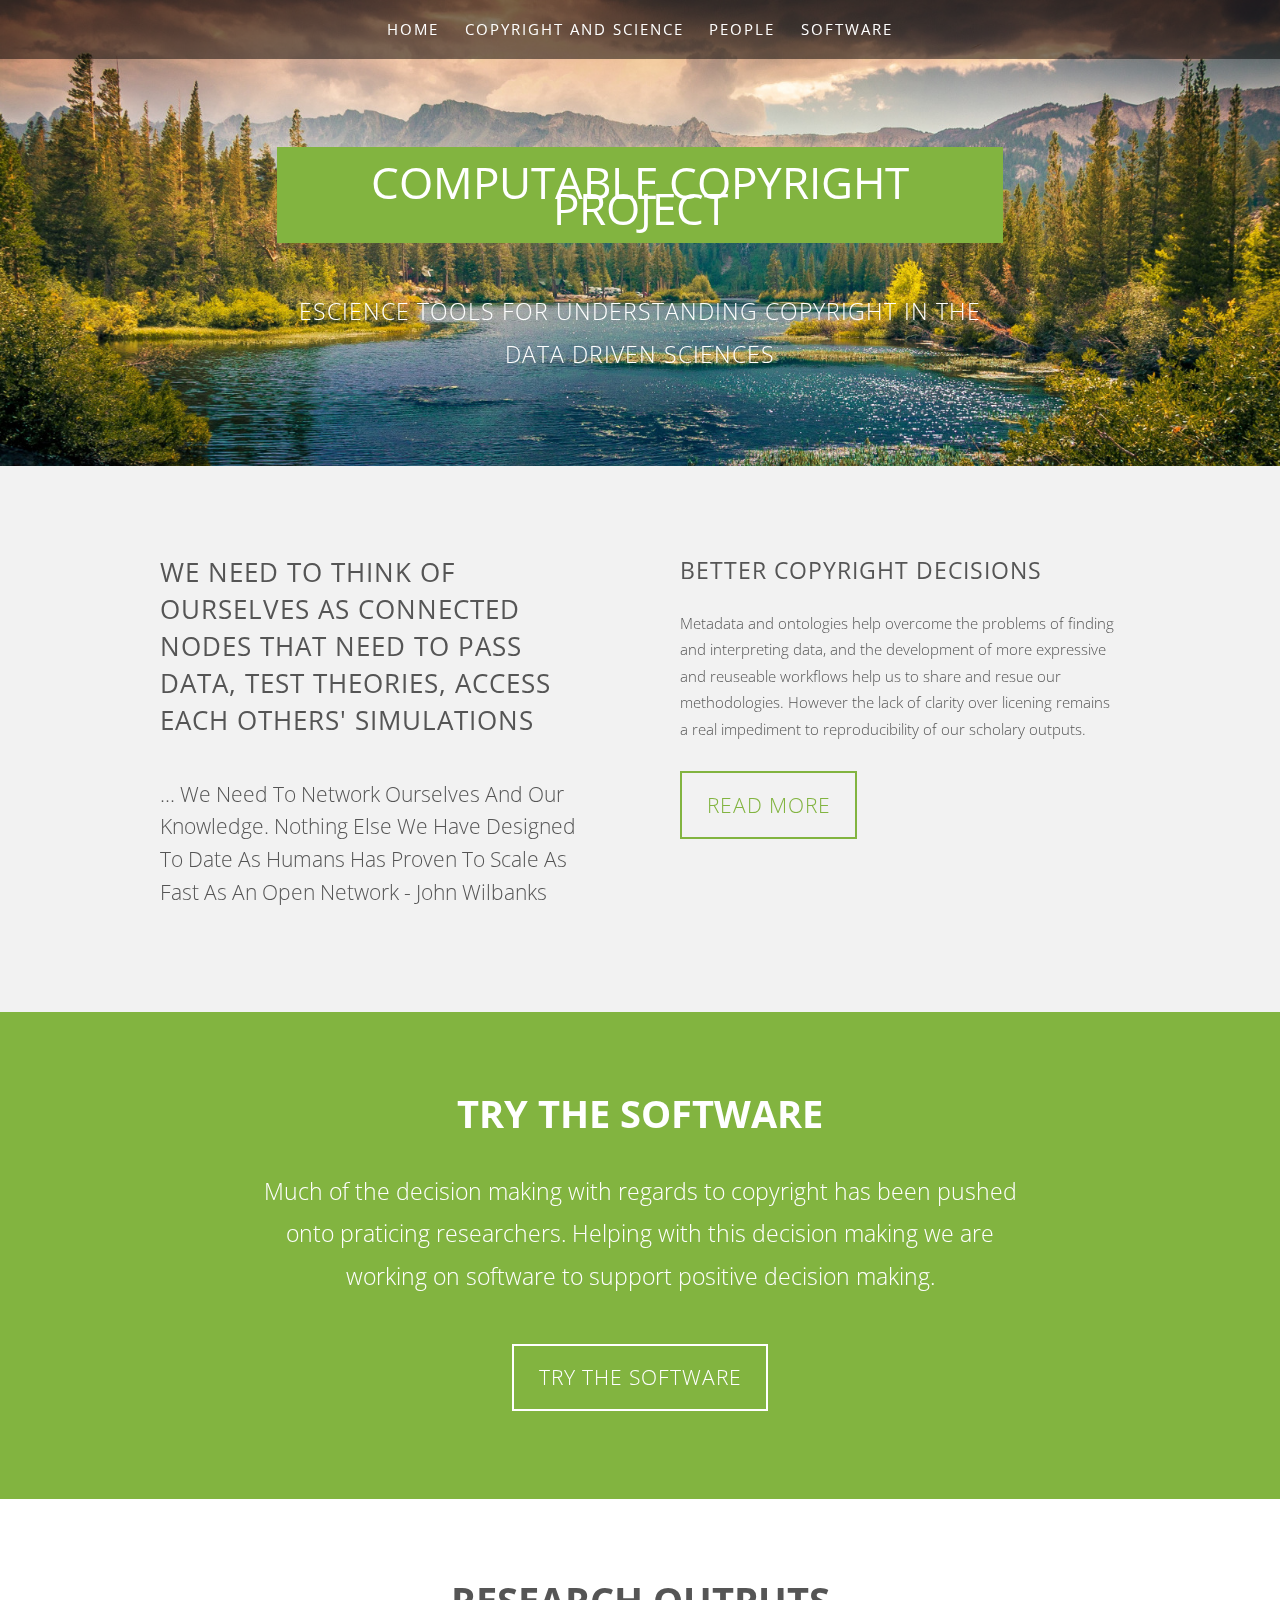
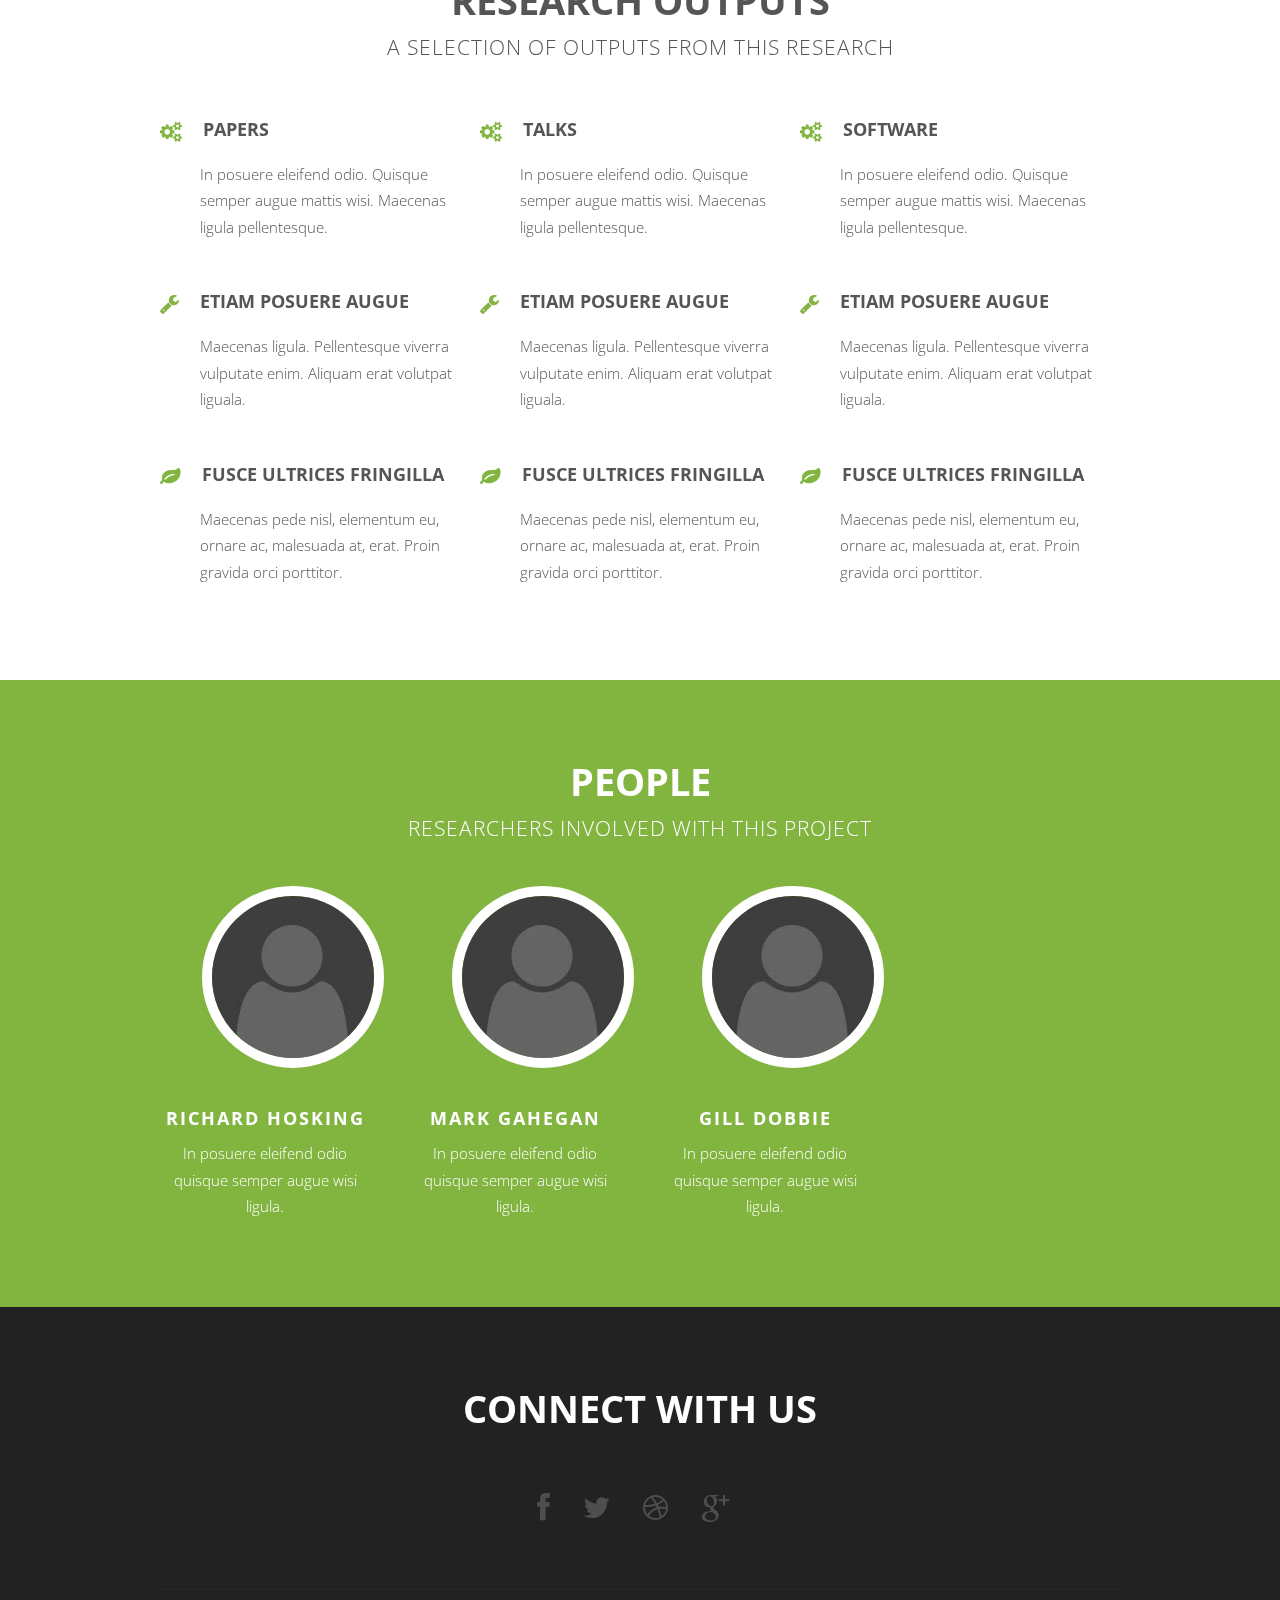
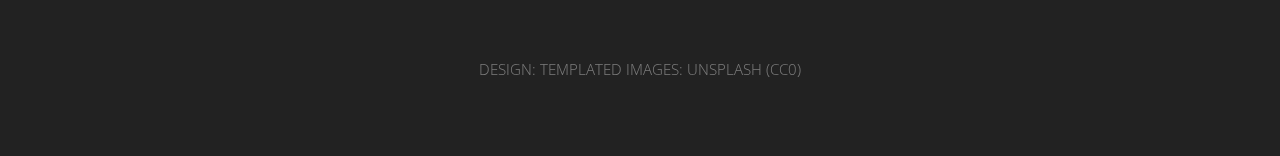
<file: index.html>
<!DOCTYPE HTML>
<!--
	Solarize by TEMPLATED
	templated.co @templatedco
	Released for free under the Creative Commons Attribution 3.0 license (templated.co/license)
-->
<html>
	<head>
		<title>Computable Copyright Project</title>
		<meta http-equiv="content-type" content="text/html; charset=utf-8" />
		<meta name="description" content="" />
		<meta name="keywords" content="" />
		<!--[if lte IE 8]><script src="css/ie/html5shiv.js"></script><![endif]-->
		<script src="js/jquery.min.js"></script>
		<script src="js/jquery.dropotron.min.js"></script>
		<script src="js/skel.min.js"></script>
		<script src="js/skel-layers.min.js"></script>
		<script src="js/init.js"></script>
		<noscript>
			<link rel="stylesheet" href="css/skel.css" />
			<link rel="stylesheet" href="css/style.css" />
		</noscript>
		<!--[if lte IE 8]><link rel="stylesheet" href="css/ie/v8.css" /><![endif]-->
	</head>
	<body class="homepage">

		<!-- Header Wrapper -->
			<div class="wrapper style1">
			
			<!-- Header -->
				<div id="header">
					<div class="container">
							
						<!-- Logo -->
							<h1><a href="#" id="logo">Computable Copyright Project</a></h1>
						
						<!-- Nav -->
							<nav id="nav">
								<ul>
									<li class="active"><a href="index.html">Home</a></li>
									<!--<li>
										<a href="">Dropdown</a>
										<ul>
											<li><a href="#">Lorem ipsum dolor</a></li>
											<li><a href="#">Magna phasellus</a></li>
											<li><a href="#">Etiam dolore nisl</a></li>
											<li>
												<a href="">Phasellus consequat</a>
												<ul>
													<li><a href="#">Lorem ipsum dolor</a></li>
													<li><a href="#">Phasellus consequat</a></li>
													<li><a href="#">Magna phasellus</a></li>
													<li><a href="#">Etiam dolore nisl</a></li>
													<li><a href="#">Veroeros feugiat</a></li>
												</ul>
											</li>
											<li><a href="#">Veroeros feugiat</a></li>
										</ul>
									</li> -->
									<li><a href="left-sidebar.html">Copyright and Science</a></li>
									<li><a href="#people">People</a></li>
									<li><a href="camden.html">Software</a></li>
								</ul>
							</nav>
					</div>
				</div>
				
			<!-- Banner -->
				<div id="banner">
					<section class="container">
						<h2>Computable Copyright Project</h2>
						<span></span>
						<p>eScience tools for understanding Copyright in the Data Driven Sciences</p>
					</section>
				</div>

			</div>
		
		<!-- Section One -->
			<div class="wrapper style2">
				<section class="container">
					<div class="row double">
						<div class="6u">
							<header class="major">
								<h2>We need to think of ourselves as connected nodes that need to pass data, test theories, access each others' simulations</h2>
								<span class="byline">... We need to network ourselves and our knowledge. Nothing else we have designed to date as humans has proven to scale as fast as an open network - John Wilbanks</span>
							</header>
						</div>
						<div class="6u">
							<h3>Better Copyright Decisions</h3>
							<p>Metadata and ontologies help overcome the problems of finding and interpreting data, and the development of more expressive and reuseable workflows help us to share and resue our methodologies. However the lack of clarity over licening remains a real impediment to reproducibility of our scholary outputs.</p>
							<a href="left-sidebar.html" class="button">Read more</a>
						</div>
					</div>
				</section>
			</div>

		<!-- Section Two -->
			<div class="wrapper style3">
				<section class="container">
					<header class="major">
						<h2>Try the Software</h2>
					</header>
					<p>Much of the decision making with regards to copyright has been pushed onto praticing researchers. Helping with this decision making we are working on software to support positive decision making.</p>
					<a href="camden.html" class="button alt">Try the software</a>
				</section>
			</div>

		<!-- Section Three -->
			<div class="wrapper style4">
				<section class="container">
					<header class="major">
						<h2>Research Outputs</h2>
						<span class="byline">A selection of outputs from this research</span>
					</header>
					<div class="row flush">
						<div class="4u">
							<ul class="special-icons">
								<li>
									<span class="fa fa-cogs"></span>
									<h3>Papers</h3>
									<p>In posuere eleifend odio. Quisque semper augue mattis wisi. Maecenas ligula pellentesque.</p>
								</li>
								<li>
									<span class="fa fa-wrench"></span>
									<h3>Etiam posuere augue</h3>
									<p>Maecenas ligula. Pellentesque viverra vulputate enim. Aliquam erat volutpat liguala.</p>
								</li>
								<li>
									<span class="fa fa-leaf"></span>
									<h3>Fusce ultrices fringilla</h3>
									<p>Maecenas pede nisl, elementum eu, ornare ac, malesuada at, erat. Proin gravida orci porttitor.</p>
								</li>
							</ul>
						</div>
						<div class="4u">
							<ul class="special-icons">
								<li>
									<span class="fa fa-cogs"></span>
									<h3>Talks</h3>
									<p>In posuere eleifend odio. Quisque semper augue mattis wisi. Maecenas ligula pellentesque.</p>
								</li>
								<li>
									<span class="fa fa-wrench"></span>
									<h3>Etiam posuere augue</h3>
									<p>Maecenas ligula. Pellentesque viverra vulputate enim. Aliquam erat volutpat liguala.</p>
								</li>
								<li>
									<span class="fa fa-leaf"></span>
									<h3>Fusce ultrices fringilla</h3>
									<p>Maecenas pede nisl, elementum eu, ornare ac, malesuada at, erat. Proin gravida orci porttitor.</p>
								</li>
							</ul>
						</div>
						<div class="4u">
							<ul class="special-icons">
								<li>
									<span class="fa fa-cogs"></span>
									<h3>Software</h3>
									<p>In posuere eleifend odio. Quisque semper augue mattis wisi. Maecenas ligula pellentesque.</p>
								</li>
								<li>
									<span class="fa fa-wrench"></span>
									<h3>Etiam posuere augue</h3>
									<p>Maecenas ligula. Pellentesque viverra vulputate enim. Aliquam erat volutpat liguala.</p>
								</li>
								<li>
									<span class="fa fa-leaf"></span>
									<h3>Fusce ultrices fringilla</h3>
									<p>Maecenas pede nisl, elementum eu, ornare ac, malesuada at, erat. Proin gravida orci porttitor.</p>
								</li>
							</ul>
						</div>
					</div>
				</section>
			</div>
		
		<!-- Team -->
			<a name="people"></a>
			<div class="wrapper style5">
				<section id="team" class="container">
					<header class="major">
						<h2>People</h2>
						<span class="byline">Researchers involved with this project</span>
					</header>
					<div class="row">
						<div class="3u">
							<a href="#" class="image"><img src="images/placeholder.png" alt=""></a>
							<h3>Richard Hosking</h3>
							<p>In posuere eleifend odio quisque semper augue wisi ligula.</p>
						</div>
						<div class="3u">
							<a href="#" class="image"><img src="images/placeholder.png" alt=""></a>
							<h3>Mark Gahegan</h3>
							<p>In posuere eleifend odio quisque semper augue wisi ligula.</p>
						</div>
						<div class="3u">
							<a href="#" class="image"><img src="images/placeholder.png" alt=""></a>
							<h3>Gill Dobbie</h3>
							<p>In posuere eleifend odio quisque semper augue wisi ligula.</p>
						</div>
					</div>
				</section>
			</div>

	<!-- Footer -->
		<div id="footer">
			<section class="container">
				<header class="major">
					<h2>Connect with us</h2>
					<span class="byline"></span>
				</header>
				<ul class="icons">
					<li class="active"><a href="#" class="fa fa-facebook"><span>Facebook</span></a></li>
					<li><a href="#" class="fa fa-twitter"><span>Twitter</span></a></li>
					<li><a href="#" class="fa fa-dribbble"><span>Pinterest</span></a></li>
					<li><a href="#" class="fa fa-google-plus"><span>Google+</span></a></li>
				</ul>
				<hr />
			</section>
			
			<!-- Copyright -->
				<div id="copyright">
					Design: <a href="http://templated.co">TEMPLATED</a> Images: <a href="http://unsplash.com">Unsplash</a> (<a href="http://unsplash.com/cc0">CC0</a>)
				</div>			
		</div>

	</body>
</html>
</file>
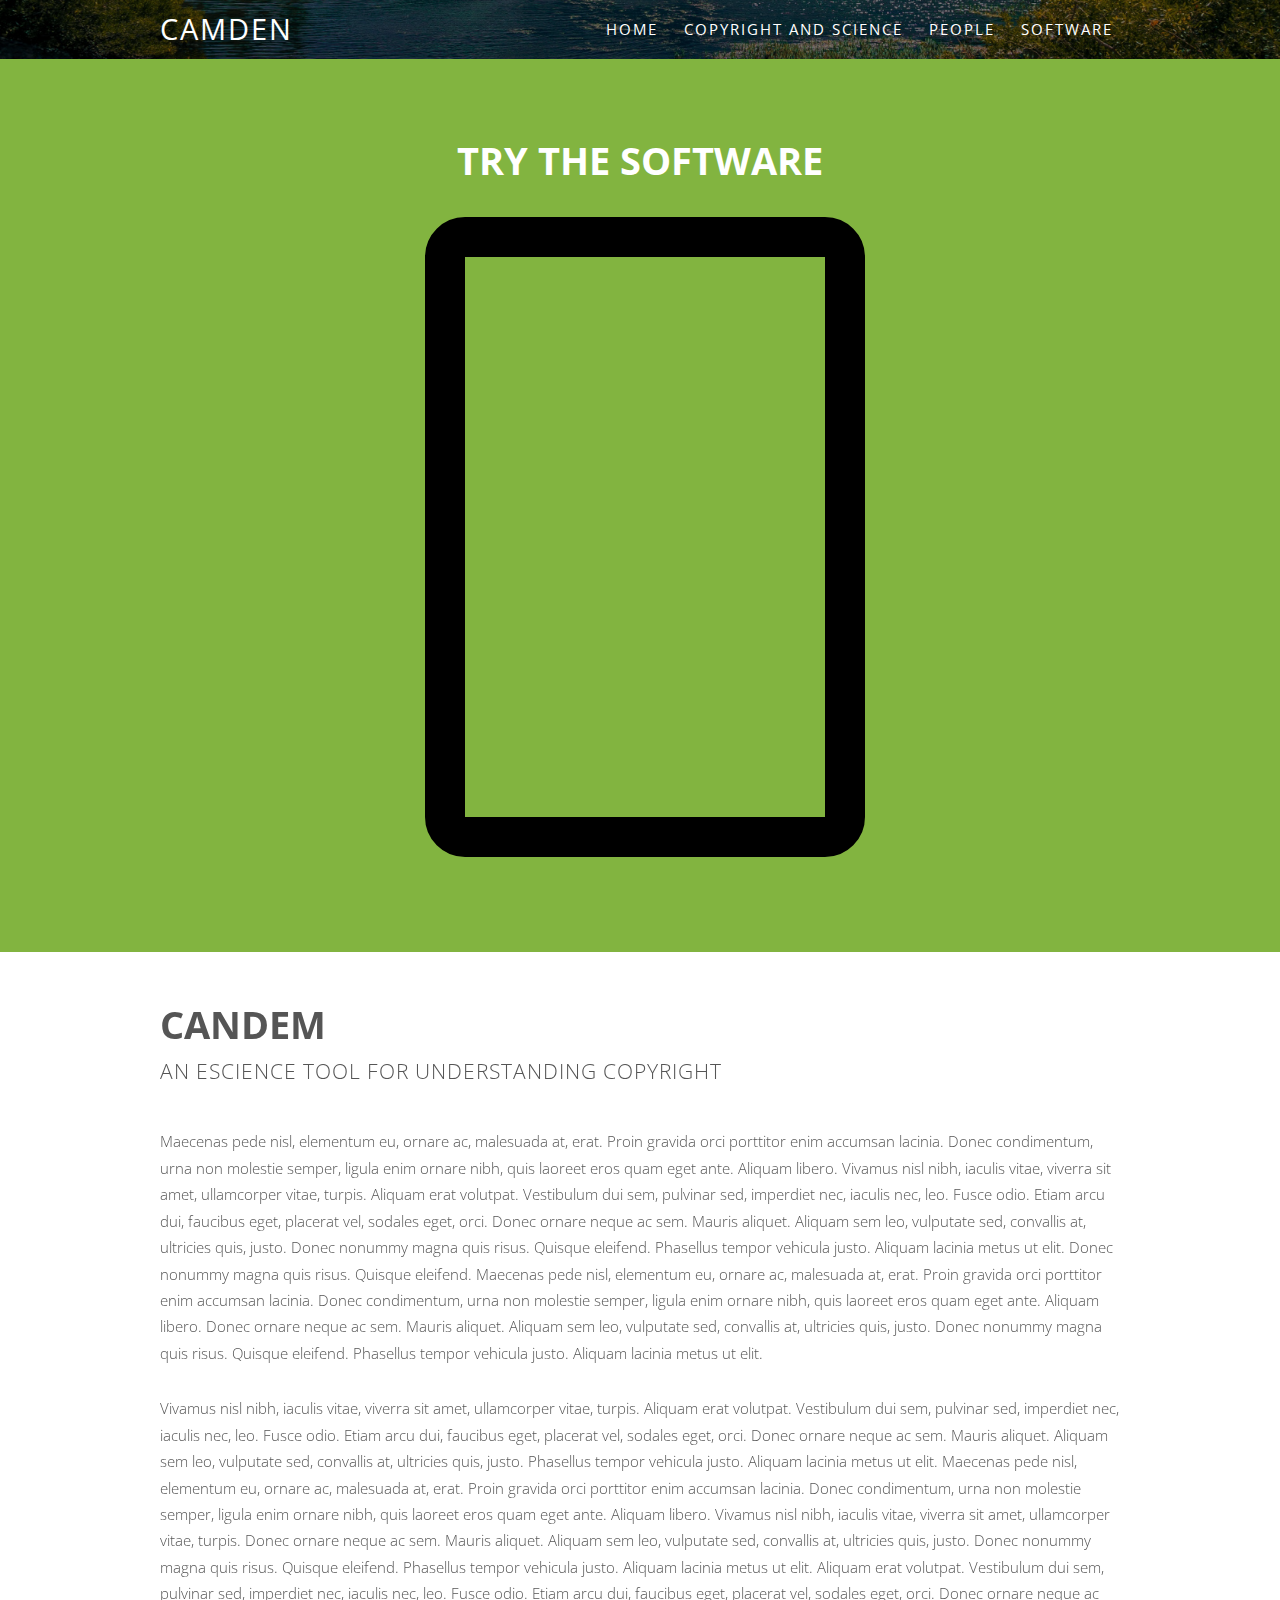
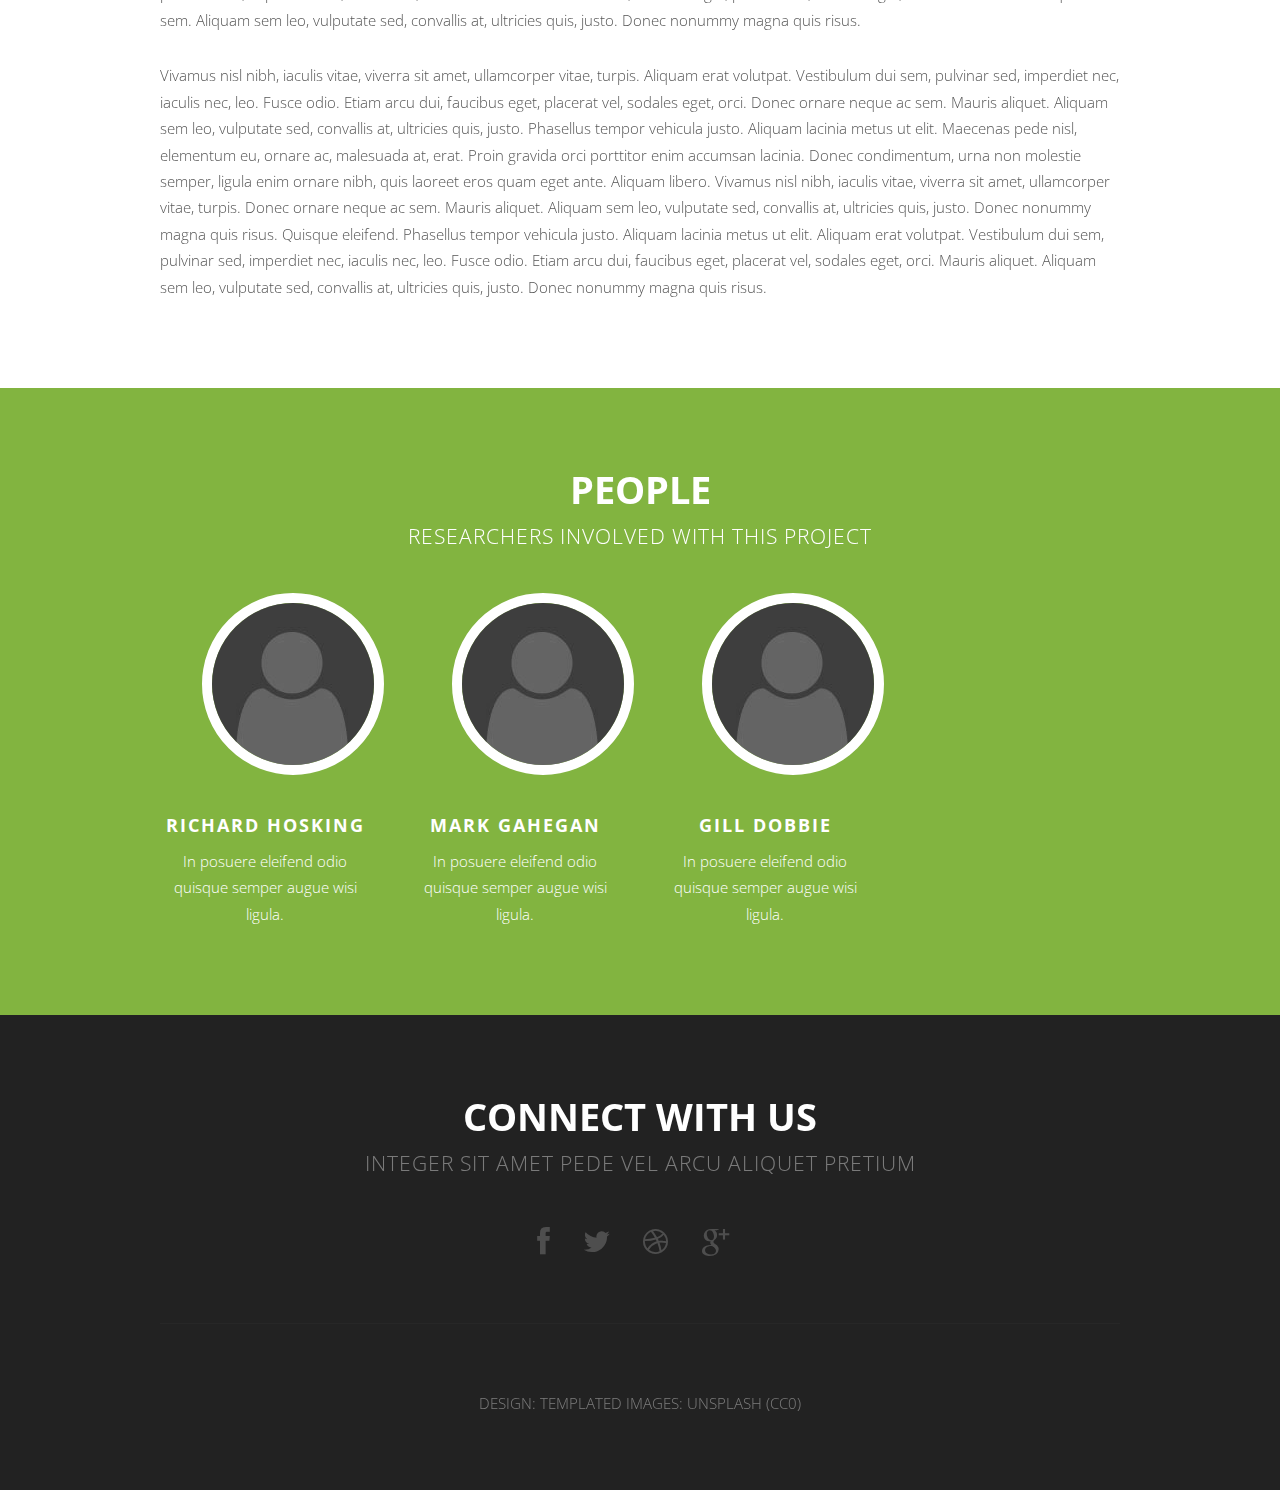
<file: camden.html>
<!DOCTYPE HTML>
<!--
	Solarize by TEMPLATED
	templated.co @templatedco
	Released for free under the Creative Commons Attribution 3.0 license (templated.co/license)
-->
<html>
	<head>
		<title>Computable Copyright Project</title>
		<meta http-equiv="content-type" content="text/html; charset=utf-8" />
		<meta name="description" content="" />
		<meta name="keywords" content="" />
		<!--[if lte IE 8]><script src="css/ie/html5shiv.js"></script><![endif]-->
		<script src="js/jquery.min.js"></script>
		<script src="js/jquery.dropotron.min.js"></script>
		<script src="js/skel.min.js"></script>
		<script src="js/skel-layers.min.js"></script>
		<script src="js/init.js"></script>
		<noscript>
			<link rel="stylesheet" href="css/skel.css" />
			<link rel="stylesheet" href="css/style.css" />
		</noscript>
		<!--[if lte IE 8]><link rel="stylesheet" href="css/ie/v8.css" /><![endif]-->
	</head>
	<body>

		<!-- Header Wrapper -->
			<div class="wrapper style1 small">
			
			<!-- Header -->
				<div id="header">
					<div class="container">
							
						<!-- Logo -->
							<h1><a href="#" id="logo">Camden</a></h1>
						
						<!-- Nav -->
							<nav id="nav">
								<ul>
									<li class="active"><a href="index.html">Home</a></li>
									<!--<li>
										<a href="">Dropdown</a>
										<ul>
											<li><a href="#">Lorem ipsum dolor</a></li>
											<li><a href="#">Magna phasellus</a></li>
											<li><a href="#">Etiam dolore nisl</a></li>
											<li>
												<a href="">Phasellus consequat</a>
												<ul>
													<li><a href="#">Lorem ipsum dolor</a></li>
													<li><a href="#">Phasellus consequat</a></li>
													<li><a href="#">Magna phasellus</a></li>
													<li><a href="#">Etiam dolore nisl</a></li>
													<li><a href="#">Veroeros feugiat</a></li>
												</ul>
											</li>
											<li><a href="#">Veroeros feugiat</a></li>
										</ul>
									</li> -->
									<li><a href="left-sidebar.html">Copyright and Science</a></li>
									<li><a href="#people">People</a></li>
									<li><a href="camden.html">Software</a></li>
								</ul>
							</nav>
	
					</div>
				</div>
			</div>
		
			<!-- Section Two -->
			<div class="wrapper style3">
				<section class="container">
				<header class="major">
						<h2>Try the Software</h2>
					</header>
					<iframe src="http://cerhosprd01.cer.auckland.ac.nz:8080/original/camden.html" height="640px" width="440px;" style="margin-left: 10px"></iframe>
				</section>
				<style>
			      iframe {
			        z-index: 10;
			        border: 40px solid black;
			        border-radius: 40px;
			        margin-left: 30px;
			      }
   	 			</style>
			</div>

		<!-- Main -->
			<div id="main" class="wrapper style4">

				<!-- Content -->
				<div id="content" class="container">
					<section>
						<header class="major">
							<h2>Candem</h2>
							<span class="byline">An eScience tool for understanding Copyright</span>
						</header>
						<p>Maecenas pede nisl, elementum eu, ornare ac, malesuada at, erat. Proin gravida orci porttitor enim accumsan lacinia. Donec condimentum, urna non molestie semper, ligula enim ornare nibh, quis laoreet eros quam eget ante. Aliquam libero. Vivamus nisl nibh, iaculis vitae, viverra sit amet, ullamcorper vitae, turpis. Aliquam erat volutpat. Vestibulum dui sem, pulvinar sed, imperdiet nec, iaculis nec, leo. Fusce odio. Etiam arcu dui, faucibus eget, placerat vel, sodales eget, orci. Donec ornare neque ac sem. Mauris aliquet. Aliquam sem leo, vulputate sed, convallis at, ultricies quis, justo. Donec nonummy magna quis risus. Quisque eleifend. Phasellus tempor vehicula justo. Aliquam lacinia metus ut elit. Donec nonummy magna quis risus. Quisque eleifend. Maecenas pede nisl, elementum eu, ornare ac, malesuada at, erat. Proin gravida orci porttitor enim accumsan lacinia. Donec condimentum, urna non molestie semper, ligula enim ornare nibh, quis laoreet eros quam eget ante. Aliquam libero. Donec ornare neque ac sem. Mauris aliquet. Aliquam sem leo, vulputate sed, convallis at, ultricies quis, justo. Donec nonummy magna quis risus. Quisque eleifend. Phasellus tempor vehicula justo. Aliquam lacinia metus ut elit.</p>
						<p>Vivamus nisl nibh, iaculis vitae, viverra sit amet, ullamcorper vitae, turpis. Aliquam erat volutpat. Vestibulum dui sem, pulvinar sed, imperdiet nec, iaculis nec, leo. Fusce odio. Etiam arcu dui, faucibus eget, placerat vel, sodales eget, orci. Donec ornare neque ac sem. Mauris aliquet. Aliquam sem leo, vulputate sed, convallis at, ultricies quis, justo. Phasellus tempor vehicula justo. Aliquam lacinia metus ut elit. Maecenas pede nisl, elementum eu, ornare ac, malesuada at, erat. Proin gravida orci porttitor enim accumsan lacinia. Donec condimentum, urna non molestie semper, ligula enim ornare nibh, quis laoreet eros quam eget ante. Aliquam libero. Vivamus nisl nibh, iaculis vitae, viverra sit amet, ullamcorper vitae, turpis. Donec ornare neque ac sem. Mauris aliquet. Aliquam sem leo, vulputate sed, convallis at, ultricies quis, justo. Donec nonummy magna quis risus. Quisque eleifend. Phasellus tempor vehicula justo. Aliquam lacinia metus ut elit. Aliquam erat volutpat. Vestibulum dui sem, pulvinar sed, imperdiet nec, iaculis nec, leo. Fusce odio. Etiam arcu dui, faucibus eget, placerat vel, sodales eget, orci. Donec ornare neque ac sem. Aliquam sem leo, vulputate sed, convallis at, ultricies quis, justo. Donec nonummy magna quis risus.</p>
						<p>Vivamus nisl nibh, iaculis vitae, viverra sit amet, ullamcorper vitae, turpis. Aliquam erat volutpat. Vestibulum dui sem, pulvinar sed, imperdiet nec, iaculis nec, leo. Fusce odio. Etiam arcu dui, faucibus eget, placerat vel, sodales eget, orci. Donec ornare neque ac sem. Mauris aliquet. Aliquam sem leo, vulputate sed, convallis at, ultricies quis, justo. Phasellus tempor vehicula justo. Aliquam lacinia metus ut elit. Maecenas pede nisl, elementum eu, ornare ac, malesuada at, erat. Proin gravida orci porttitor enim accumsan lacinia. Donec condimentum, urna non molestie semper, ligula enim ornare nibh, quis laoreet eros quam eget ante. Aliquam libero. Vivamus nisl nibh, iaculis vitae, viverra sit amet, ullamcorper vitae, turpis. Donec ornare neque ac sem. Mauris aliquet. Aliquam sem leo, vulputate sed, convallis at, ultricies quis, justo. Donec nonummy magna quis risus. Quisque eleifend. Phasellus tempor vehicula justo. Aliquam lacinia metus ut elit. Aliquam erat volutpat. Vestibulum dui sem, pulvinar sed, imperdiet nec, iaculis nec, leo. Fusce odio. Etiam arcu dui, faucibus eget, placerat vel, sodales eget, orci. Mauris aliquet. Aliquam sem leo, vulputate sed, convallis at, ultricies quis, justo. Donec nonummy magna quis risus.</p>
					</section>
				</div>
			</div>
		
		<!-- Team -->
			<a name="people"></a>
			<div class="wrapper style5">
				<section id="team" class="container">
					<header class="major">
						<h2>People</h2>
						<span class="byline">Researchers involved with this project</span>
					</header>
					<div class="row">
						<div class="3u">
							<a href="#" class="image"><img src="images/placeholder.png" alt=""></a>
							<h3>Richard Hosking</h3>
							<p>In posuere eleifend odio quisque semper augue wisi ligula.</p>
						</div>
						<div class="3u">
							<a href="#" class="image"><img src="images/placeholder.png" alt=""></a>
							<h3>Mark Gahegan</h3>
							<p>In posuere eleifend odio quisque semper augue wisi ligula.</p>
						</div>
						<div class="3u">
							<a href="#" class="image"><img src="images/placeholder.png" alt=""></a>
							<h3>Gill Dobbie</h3>
							<p>In posuere eleifend odio quisque semper augue wisi ligula.</p>
						</div>
					</div>
				</section>
			</div>

	<!-- Footer -->
		<div id="footer">
			<section class="container">
				<header class="major">
					<h2>Connect with us</h2>
					<span class="byline">Integer sit amet pede vel arcu aliquet pretium</span>
				</header>
				<ul class="icons">
					<li class="active"><a href="#" class="fa fa-facebook"><span>Facebook</span></a></li>
					<li><a href="#" class="fa fa-twitter"><span>Twitter</span></a></li>
					<li><a href="#" class="fa fa-dribbble"><span>Pinterest</span></a></li>
					<li><a href="#" class="fa fa-google-plus"><span>Google+</span></a></li>
				</ul>
				<hr />
			</section>
			
			<!-- Copyright -->
				<div id="copyright">
					Design: <a href="http://templated.co">TEMPLATED</a> Images: <a href="http://unsplash.com">Unsplash</a> (<a href="http://unsplash.com/cc0">CC0</a>)
				</div>			
		</div>

	</body>
</html>
</file>
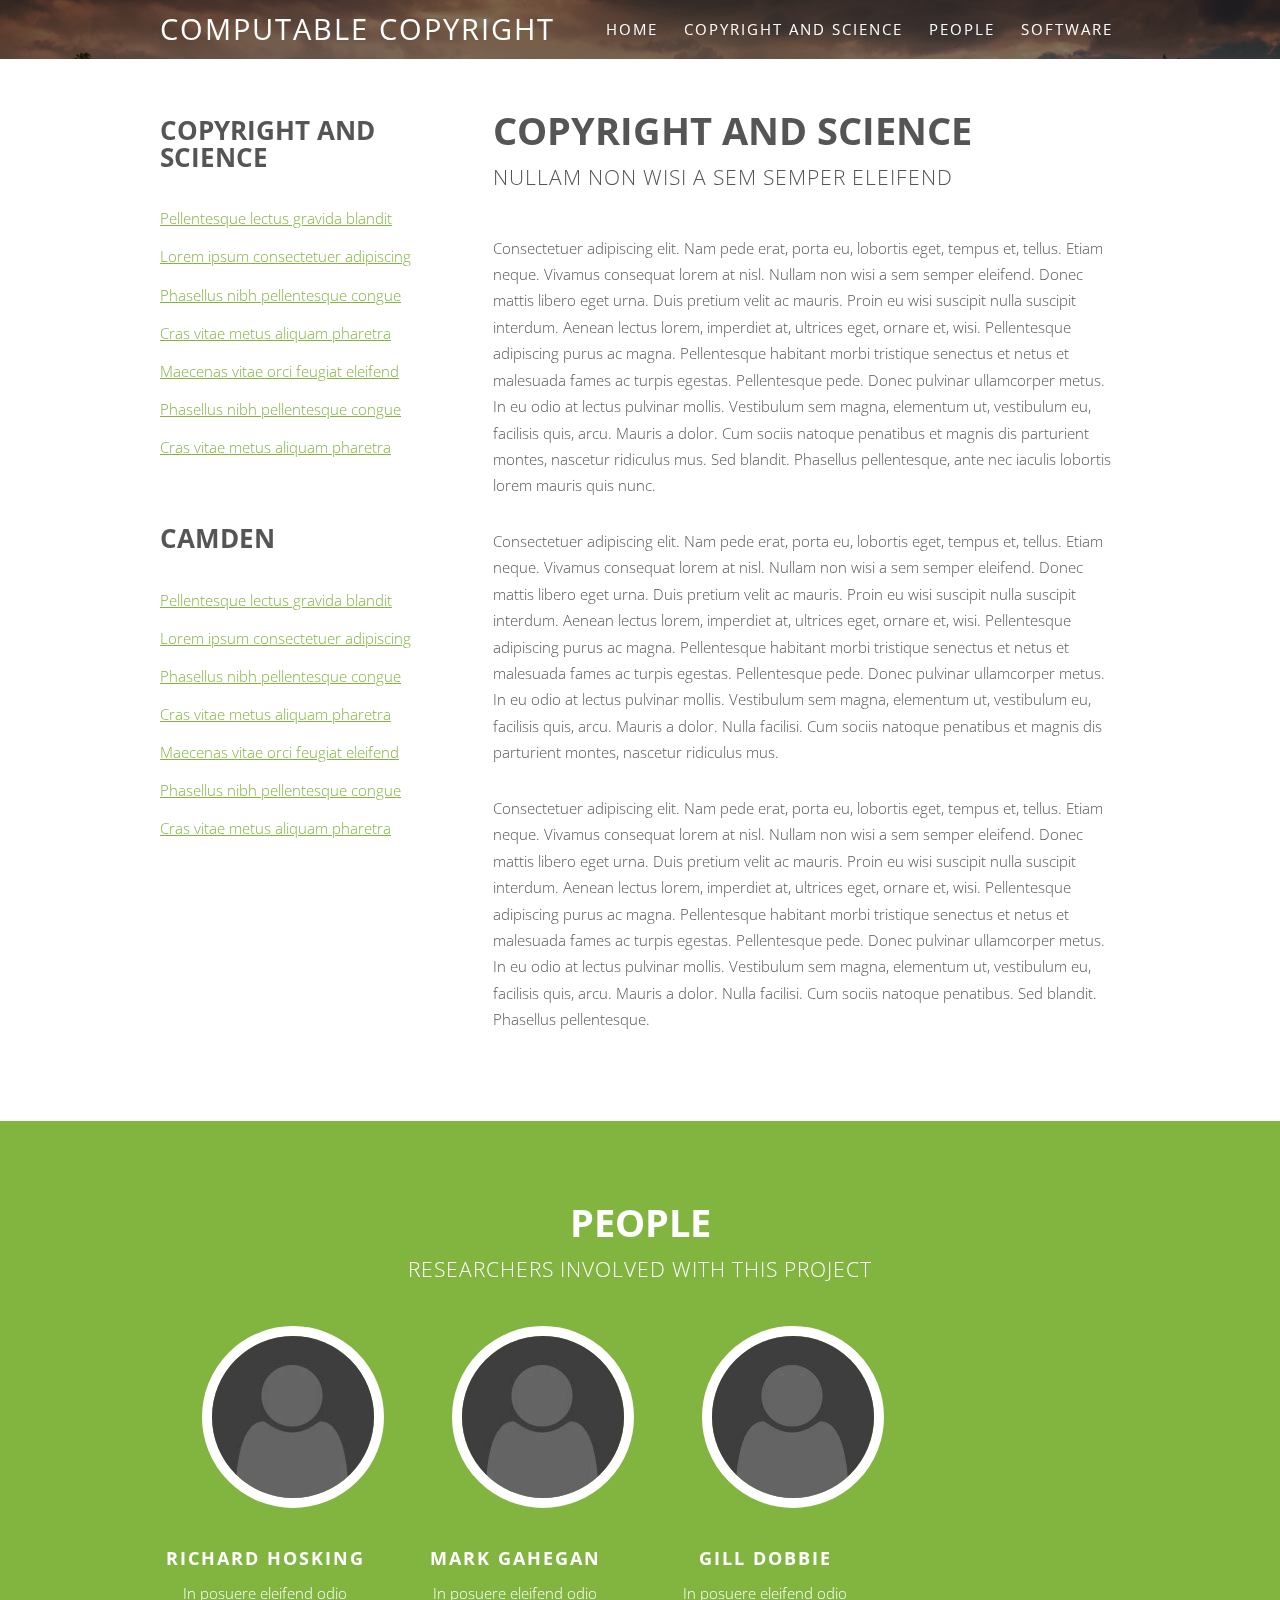
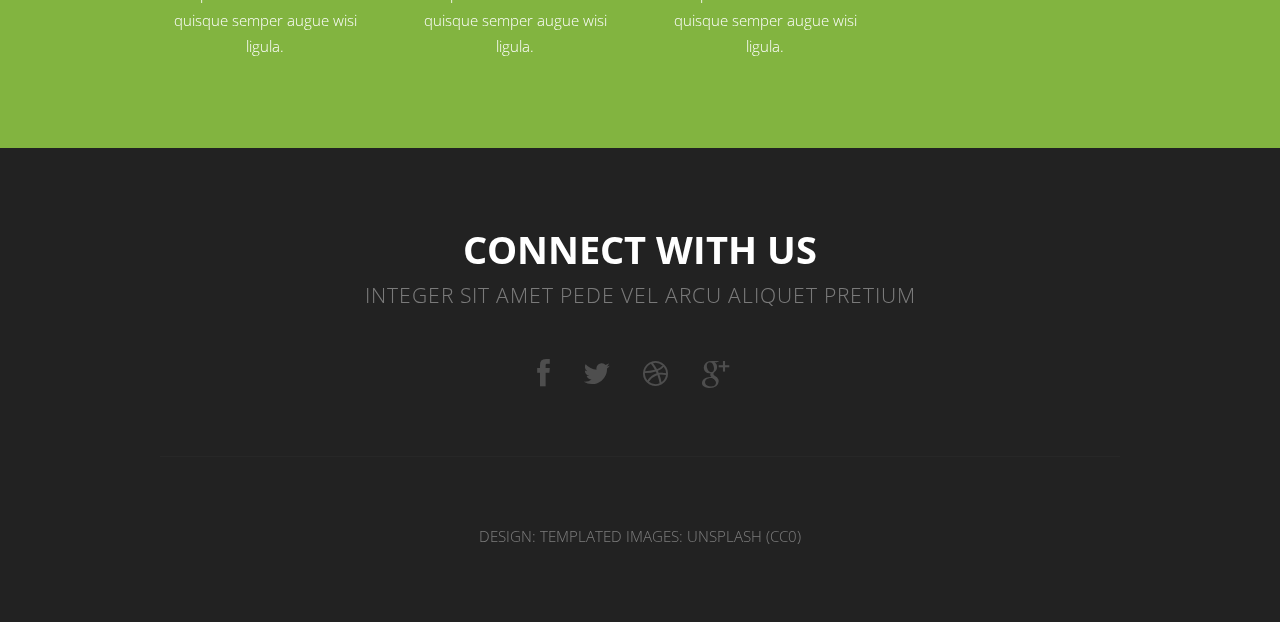
<file: left-sidebar.html>
<!DOCTYPE HTML>
<!--
	Solarize by TEMPLATED
	templated.co @templatedco
	Released for free under the Creative Commons Attribution 3.0 license (templated.co/license)
-->
<html>
	<head>
		<title>Computable Copyright</title>
		<meta http-equiv="content-type" content="text/html; charset=utf-8" />
		<meta name="description" content="" />
		<meta name="keywords" content="" />
		<!--[if lte IE 8]><script src="css/ie/html5shiv.js"></script><![endif]-->
		<script src="js/jquery.min.js"></script>
		<script src="js/jquery.dropotron.min.js"></script>
		<script src="js/skel.min.js"></script>
		<script src="js/skel-layers.min.js"></script>
		<script src="js/init.js"></script>
		<noscript>
			<link rel="stylesheet" href="css/skel.css" />
			<link rel="stylesheet" href="css/style.css" />
		</noscript>
		<!--[if lte IE 8]><link rel="stylesheet" href="css/ie/v8.css" /><![endif]-->
	</head>
	<body>

		<!-- Header Wrapper -->
			<div class="wrapper style1">
			
				<!-- Header -->
					<div id="header">
						<div class="container">
								
							<!-- Logo -->
								<h1><a href="#" id="logo">Computable Copyright</a></h1>
							
							<!-- Nav -->
							<nav id="nav">
								<ul>
									<li class="active"><a href="index.html">Home</a></li>
									<!--<li>
										<a href="">Dropdown</a>
										<ul>
											<li><a href="#">Lorem ipsum dolor</a></li>
											<li><a href="#">Magna phasellus</a></li>
											<li><a href="#">Etiam dolore nisl</a></li>
											<li>
												<a href="">Phasellus consequat</a>
												<ul>
													<li><a href="#">Lorem ipsum dolor</a></li>
													<li><a href="#">Phasellus consequat</a></li>
													<li><a href="#">Magna phasellus</a></li>
													<li><a href="#">Etiam dolore nisl</a></li>
													<li><a href="#">Veroeros feugiat</a></li>
												</ul>
											</li>
											<li><a href="#">Veroeros feugiat</a></li>
										</ul>
									</li> -->
									<li><a href="left-sidebar.html">Copyright and Science</a></li>
									<li><a href="#people">People</a></li>
									<li><a href="camden.html">Software</a></li>
								</ul>
							</nav>
						</div>
					</div>
			</div>
		
		<!-- Main -->
			<div id="main" class="wrapper style4">
				<div class="container">
					<div class="row">

						<!-- Sidebar -->
						<div id="sidebar" class="4u">
							<section>
								<header class="major">
									<h2>Copyright and Science</h2>
								</header>									
								<ul class="default">
									<li><a href="#">Pellentesque lectus gravida blandit</a></li>
									<li><a href="#">Lorem ipsum consectetuer adipiscing</a></li>
									<li><a href="#">Phasellus nibh pellentesque congue</a></li>
									<li><a href="#">Cras vitae metus aliquam pharetra</a></li>
									<li><a href="#">Maecenas vitae orci feugiat eleifend</a></li>
									<li><a href="#">Phasellus nibh pellentesque congue</a></li>
									<li><a href="#">Cras vitae metus aliquam pharetra</a></li>
								</ul>
							</section>
							<section>
								<header class="major">
									<h2>Camden</h2>
								</header>
								<ul class="default">
									<li><a href="#">Pellentesque lectus gravida blandit</a></li>
									<li><a href="#">Lorem ipsum consectetuer adipiscing</a></li>
									<li><a href="#">Phasellus nibh pellentesque congue</a></li>
									<li><a href="#">Cras vitae metus aliquam pharetra</a></li>
									<li><a href="#">Maecenas vitae orci feugiat eleifend</a></li>
									<li><a href="#">Phasellus nibh pellentesque congue</a></li>
									<li><a href="#">Cras vitae metus aliquam pharetra</a></li>
								</ul>
							</section>
						</div>

						<!-- Content -->
						<div id="content" class="8u skel-cell-important">
							<section>
								<header class="major">
									<h2>Copyright and Science</h2>
									<span class="byline">Nullam non wisi a sem semper eleifend</span>
								</header>
								<p>Consectetuer adipiscing elit. Nam pede erat, porta eu, lobortis eget, tempus et, tellus. Etiam neque. Vivamus consequat lorem at nisl. Nullam non wisi a sem semper eleifend. Donec mattis libero eget urna. Duis pretium velit ac mauris. Proin eu wisi suscipit nulla suscipit interdum. Aenean lectus lorem, imperdiet at, ultrices eget, ornare et, wisi. Pellentesque adipiscing purus ac magna. Pellentesque habitant morbi tristique senectus et netus et malesuada fames ac turpis egestas. Pellentesque pede. Donec pulvinar ullamcorper metus. In eu odio at lectus pulvinar mollis. Vestibulum sem magna, elementum ut, vestibulum eu, facilisis quis, arcu. Mauris a dolor. Cum sociis natoque penatibus et magnis dis parturient montes, nascetur ridiculus mus. Sed blandit. Phasellus pellentesque, ante nec iaculis lobortis lorem mauris quis nunc.</p>
								<p>Consectetuer adipiscing elit. Nam pede erat, porta eu, lobortis eget, tempus et, tellus. Etiam neque. Vivamus consequat lorem at nisl. Nullam non wisi a sem semper eleifend. Donec mattis libero eget urna. Duis pretium velit ac mauris. Proin eu wisi suscipit nulla suscipit interdum. Aenean lectus lorem, imperdiet at, ultrices eget, ornare et, wisi. Pellentesque adipiscing purus ac magna. Pellentesque habitant morbi tristique senectus et netus et malesuada fames ac turpis egestas. Pellentesque pede. Donec pulvinar ullamcorper metus. In eu odio at lectus pulvinar mollis. Vestibulum sem magna, elementum ut, vestibulum eu, facilisis quis, arcu. Mauris a dolor. Nulla facilisi. Cum sociis natoque penatibus et magnis dis parturient montes, nascetur ridiculus mus.</p>
								<p>Consectetuer adipiscing elit. Nam pede erat, porta eu, lobortis eget, tempus et, tellus. Etiam neque. Vivamus consequat lorem at nisl. Nullam non wisi a sem semper eleifend. Donec mattis libero eget urna. Duis pretium velit ac mauris. Proin eu wisi suscipit nulla suscipit interdum. Aenean lectus lorem, imperdiet at, ultrices eget, ornare et, wisi. Pellentesque adipiscing purus ac magna. Pellentesque habitant morbi tristique senectus et netus et malesuada fames ac turpis egestas. Pellentesque pede. Donec pulvinar ullamcorper metus. In eu odio at lectus pulvinar mollis. Vestibulum sem magna, elementum ut, vestibulum eu, facilisis quis, arcu. Mauris a dolor. Nulla facilisi. Cum sociis natoque penatibus. Sed blandit. Phasellus pellentesque.</p>
							</section>
						</div>
					</div>
				</div>
			</div>
		
		<!-- Team -->
			<a name="people"></a>
			<div class="wrapper style5">
				<section id="team" class="container">
					<header class="major">
						<h2>People</h2>
						<span class="byline">Researchers involved with this project</span>
					</header>
					<div class="row">
						<div class="3u">
							<a href="#" class="image"><img src="images/placeholder.png" alt=""></a>
							<h3>Richard Hosking</h3>
							<p>In posuere eleifend odio quisque semper augue wisi ligula.</p>
						</div>
						<div class="3u">
							<a href="#" class="image"><img src="images/placeholder.png" alt=""></a>
							<h3>Mark Gahegan</h3>
							<p>In posuere eleifend odio quisque semper augue wisi ligula.</p>
						</div>
						<div class="3u">
							<a href="#" class="image"><img src="images/placeholder.png" alt=""></a>
							<h3>Gill Dobbie</h3>
							<p>In posuere eleifend odio quisque semper augue wisi ligula.</p>
						</div>
					</div>
				</section>
			</div>

	<!-- Footer -->
		<div id="footer">
			<section class="container">
				<header class="major">
					<h2>Connect with us</h2>
					<span class="byline">Integer sit amet pede vel arcu aliquet pretium</span>
				</header>
				<ul class="icons">
					<li class="active"><a href="#" class="fa fa-facebook"><span>Facebook</span></a></li>
					<li><a href="#" class="fa fa-twitter"><span>Twitter</span></a></li>
					<li><a href="#" class="fa fa-dribbble"><span>Pinterest</span></a></li>
					<li><a href="#" class="fa fa-google-plus"><span>Google+</span></a></li>
				</ul>
				<hr />
			</section>
			
			<!-- Copyright -->
				<div id="copyright">
					Design: <a href="http://templated.co">TEMPLATED</a> Images: <a href="http://unsplash.com">Unsplash</a> (<a href="http://unsplash.com/cc0">CC0</a>)
				</div>			
		</div>

	</body>
</html>
</file>
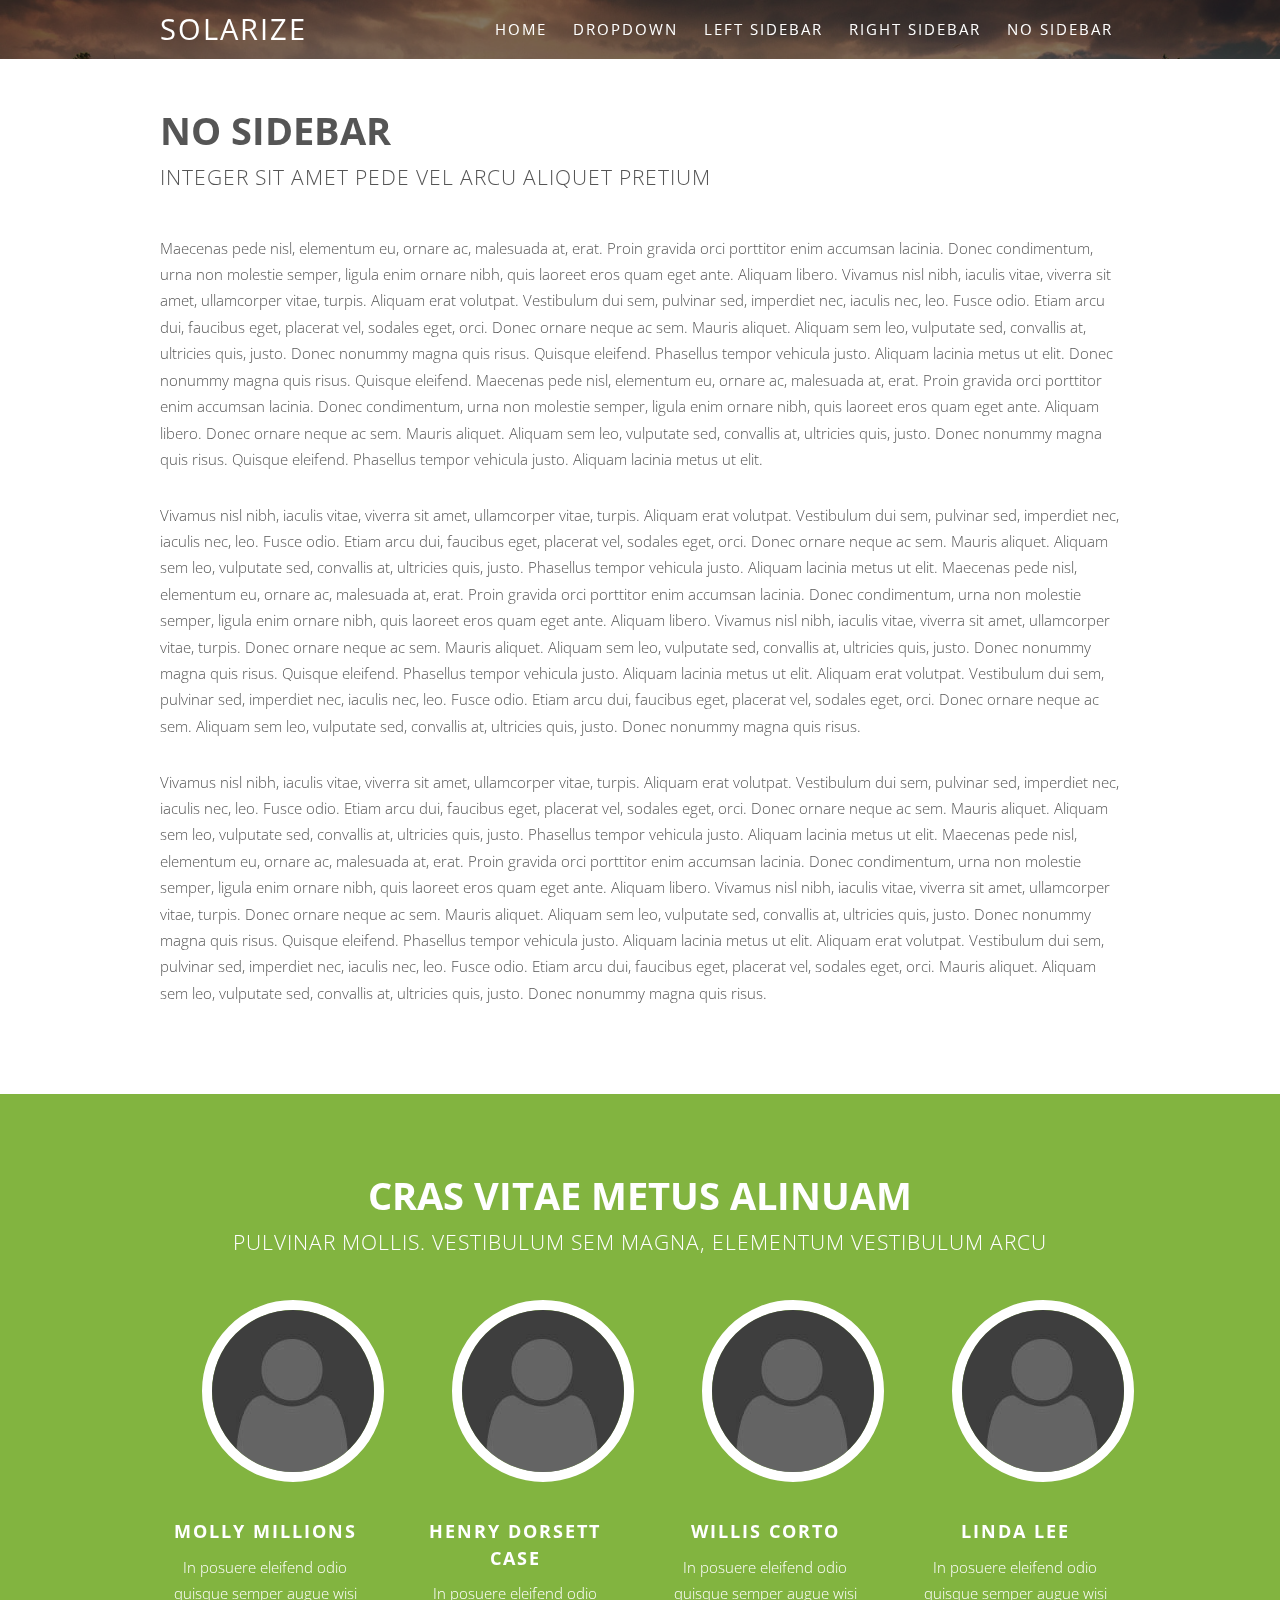
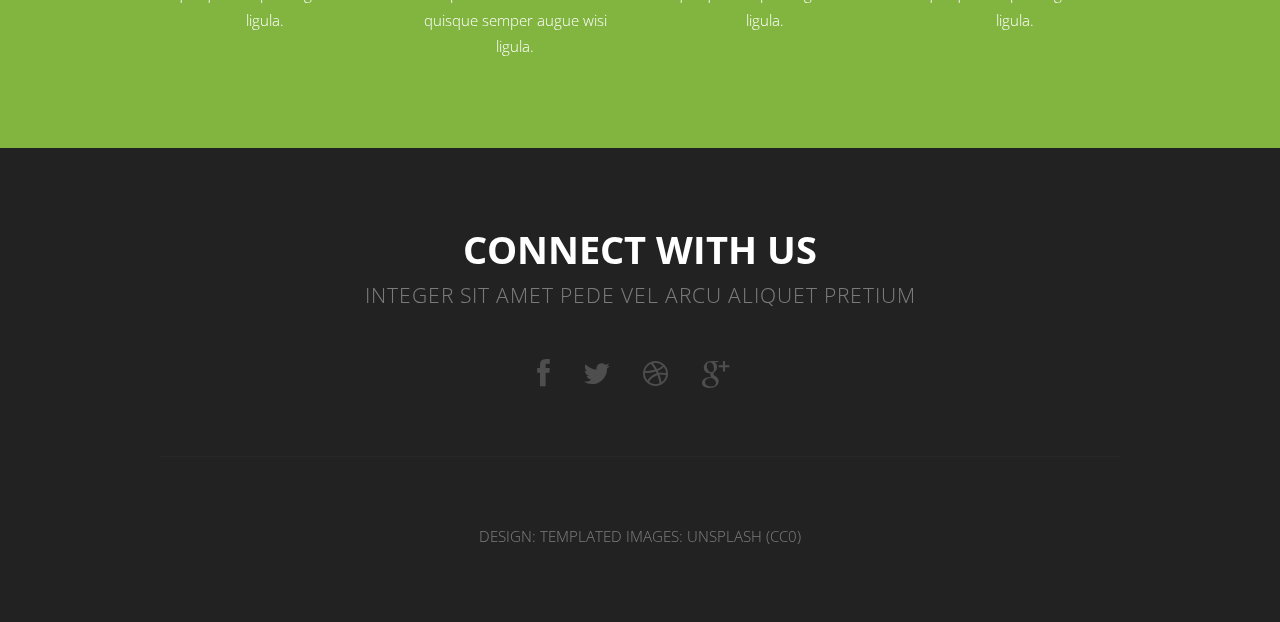
<file: no-sidebar.html>
<!DOCTYPE HTML>
<!--
	Solarize by TEMPLATED
	templated.co @templatedco
	Released for free under the Creative Commons Attribution 3.0 license (templated.co/license)
-->
<html>
	<head>
		<title>No Sidebar - Solarize by TEMPLATED</title>
		<meta http-equiv="content-type" content="text/html; charset=utf-8" />
		<meta name="description" content="" />
		<meta name="keywords" content="" />
		<!--[if lte IE 8]><script src="css/ie/html5shiv.js"></script><![endif]-->
		<script src="js/jquery.min.js"></script>
		<script src="js/jquery.dropotron.min.js"></script>
		<script src="js/skel.min.js"></script>
		<script src="js/skel-layers.min.js"></script>
		<script src="js/init.js"></script>
		<noscript>
			<link rel="stylesheet" href="css/skel.css" />
			<link rel="stylesheet" href="css/style.css" />
		</noscript>
		<!--[if lte IE 8]><link rel="stylesheet" href="css/ie/v8.css" /><![endif]-->
	</head>
	<body>

		<!-- Header Wrapper -->
			<div class="wrapper style1">
			
			<!-- Header -->
				<div id="header">
					<div class="container">
							
						<!-- Logo -->
							<h1><a href="#" id="logo">Solarize</a></h1>
						
						<!-- Nav -->
							<nav id="nav">
								<ul>
									<li class="active"><a href="index.html">Home</a></li>
									<li>
										<a href="">Dropdown</a>
										<ul>
											<li><a href="#">Lorem ipsum dolor</a></li>
											<li><a href="#">Magna phasellus</a></li>
											<li><a href="#">Etiam dolore nisl</a></li>
											<li>
												<a href="">Phasellus consequat</a>
												<ul>
													<li><a href="#">Lorem ipsum dolor</a></li>
													<li><a href="#">Phasellus consequat</a></li>
													<li><a href="#">Magna phasellus</a></li>
													<li><a href="#">Etiam dolore nisl</a></li>
													<li><a href="#">Veroeros feugiat</a></li>
												</ul>
											</li>
											<li><a href="#">Veroeros feugiat</a></li>
										</ul>
									</li>
									<li><a href="left-sidebar.html">Left Sidebar</a></li>
									<li><a href="right-sidebar.html">Right Sidebar</a></li>
									<li><a href="no-sidebar.html">No Sidebar</a></li>
								</ul>
							</nav>
	
					</div>
				</div>
			</div>
		
		<!-- Main -->
			<div id="main" class="wrapper style4">

				<!-- Content -->
				<div id="content" class="container">
					<section>
						<header class="major">
							<h2>No Sidebar</h2>
							<span class="byline">Integer sit amet pede vel arcu aliquet pretium</span>
						</header>
						<p>Maecenas pede nisl, elementum eu, ornare ac, malesuada at, erat. Proin gravida orci porttitor enim accumsan lacinia. Donec condimentum, urna non molestie semper, ligula enim ornare nibh, quis laoreet eros quam eget ante. Aliquam libero. Vivamus nisl nibh, iaculis vitae, viverra sit amet, ullamcorper vitae, turpis. Aliquam erat volutpat. Vestibulum dui sem, pulvinar sed, imperdiet nec, iaculis nec, leo. Fusce odio. Etiam arcu dui, faucibus eget, placerat vel, sodales eget, orci. Donec ornare neque ac sem. Mauris aliquet. Aliquam sem leo, vulputate sed, convallis at, ultricies quis, justo. Donec nonummy magna quis risus. Quisque eleifend. Phasellus tempor vehicula justo. Aliquam lacinia metus ut elit. Donec nonummy magna quis risus. Quisque eleifend. Maecenas pede nisl, elementum eu, ornare ac, malesuada at, erat. Proin gravida orci porttitor enim accumsan lacinia. Donec condimentum, urna non molestie semper, ligula enim ornare nibh, quis laoreet eros quam eget ante. Aliquam libero. Donec ornare neque ac sem. Mauris aliquet. Aliquam sem leo, vulputate sed, convallis at, ultricies quis, justo. Donec nonummy magna quis risus. Quisque eleifend. Phasellus tempor vehicula justo. Aliquam lacinia metus ut elit.</p>
						<p>Vivamus nisl nibh, iaculis vitae, viverra sit amet, ullamcorper vitae, turpis. Aliquam erat volutpat. Vestibulum dui sem, pulvinar sed, imperdiet nec, iaculis nec, leo. Fusce odio. Etiam arcu dui, faucibus eget, placerat vel, sodales eget, orci. Donec ornare neque ac sem. Mauris aliquet. Aliquam sem leo, vulputate sed, convallis at, ultricies quis, justo. Phasellus tempor vehicula justo. Aliquam lacinia metus ut elit. Maecenas pede nisl, elementum eu, ornare ac, malesuada at, erat. Proin gravida orci porttitor enim accumsan lacinia. Donec condimentum, urna non molestie semper, ligula enim ornare nibh, quis laoreet eros quam eget ante. Aliquam libero. Vivamus nisl nibh, iaculis vitae, viverra sit amet, ullamcorper vitae, turpis. Donec ornare neque ac sem. Mauris aliquet. Aliquam sem leo, vulputate sed, convallis at, ultricies quis, justo. Donec nonummy magna quis risus. Quisque eleifend. Phasellus tempor vehicula justo. Aliquam lacinia metus ut elit. Aliquam erat volutpat. Vestibulum dui sem, pulvinar sed, imperdiet nec, iaculis nec, leo. Fusce odio. Etiam arcu dui, faucibus eget, placerat vel, sodales eget, orci. Donec ornare neque ac sem. Aliquam sem leo, vulputate sed, convallis at, ultricies quis, justo. Donec nonummy magna quis risus.</p>
						<p>Vivamus nisl nibh, iaculis vitae, viverra sit amet, ullamcorper vitae, turpis. Aliquam erat volutpat. Vestibulum dui sem, pulvinar sed, imperdiet nec, iaculis nec, leo. Fusce odio. Etiam arcu dui, faucibus eget, placerat vel, sodales eget, orci. Donec ornare neque ac sem. Mauris aliquet. Aliquam sem leo, vulputate sed, convallis at, ultricies quis, justo. Phasellus tempor vehicula justo. Aliquam lacinia metus ut elit. Maecenas pede nisl, elementum eu, ornare ac, malesuada at, erat. Proin gravida orci porttitor enim accumsan lacinia. Donec condimentum, urna non molestie semper, ligula enim ornare nibh, quis laoreet eros quam eget ante. Aliquam libero. Vivamus nisl nibh, iaculis vitae, viverra sit amet, ullamcorper vitae, turpis. Donec ornare neque ac sem. Mauris aliquet. Aliquam sem leo, vulputate sed, convallis at, ultricies quis, justo. Donec nonummy magna quis risus. Quisque eleifend. Phasellus tempor vehicula justo. Aliquam lacinia metus ut elit. Aliquam erat volutpat. Vestibulum dui sem, pulvinar sed, imperdiet nec, iaculis nec, leo. Fusce odio. Etiam arcu dui, faucibus eget, placerat vel, sodales eget, orci. Mauris aliquet. Aliquam sem leo, vulputate sed, convallis at, ultricies quis, justo. Donec nonummy magna quis risus.</p>
					</section>
				</div>
			</div>
		
		<!-- Team -->
			<div class="wrapper style5">
				<section id="team" class="container">
					<header class="major">
						<h2>Cras vitae metus aliNuam</h2>
						<span class="byline">pulvinar mollis. Vestibulum sem magna, elementum vestibulum arcu</span>
					</header>
					<div class="row">
						<div class="3u">
							<a href="#" class="image"><img src="images/placeholder.png" alt=""></a>
							<h3>Molly Millions</h3>
							<p>In posuere eleifend odio quisque semper augue wisi ligula.</p>
						</div>
						<div class="3u">
							<a href="#" class="image"><img src="images/placeholder.png" alt=""></a>
							<h3>Henry Dorsett Case</h3>
							<p>In posuere eleifend odio quisque semper augue wisi ligula.</p>
						</div>
						<div class="3u">
							<a href="#" class="image"><img src="images/placeholder.png" alt=""></a>
							<h3>Willis Corto</h3>
							<p>In posuere eleifend odio quisque semper augue wisi ligula.</p>
						</div>
						<div class="3u">
							<a href="#" class="image"><img src="images/placeholder.png" alt=""></a>
							<h3>Linda Lee</h3>
							<p>In posuere eleifend odio quisque semper augue wisi ligula.</p>
						</div>
					</div>
				</section>
			</div>

	<!-- Footer -->
		<div id="footer">
			<section class="container">
				<header class="major">
					<h2>Connect with us</h2>
					<span class="byline">Integer sit amet pede vel arcu aliquet pretium</span>
				</header>
				<ul class="icons">
					<li class="active"><a href="#" class="fa fa-facebook"><span>Facebook</span></a></li>
					<li><a href="#" class="fa fa-twitter"><span>Twitter</span></a></li>
					<li><a href="#" class="fa fa-dribbble"><span>Pinterest</span></a></li>
					<li><a href="#" class="fa fa-google-plus"><span>Google+</span></a></li>
				</ul>
				<hr />
			</section>
			
			<!-- Copyright -->
				<div id="copyright">
					Design: <a href="http://templated.co">TEMPLATED</a> Images: <a href="http://unsplash.com">Unsplash</a> (<a href="http://unsplash.com/cc0">CC0</a>)
				</div>			
		</div>

	</body>
</html>
</file>
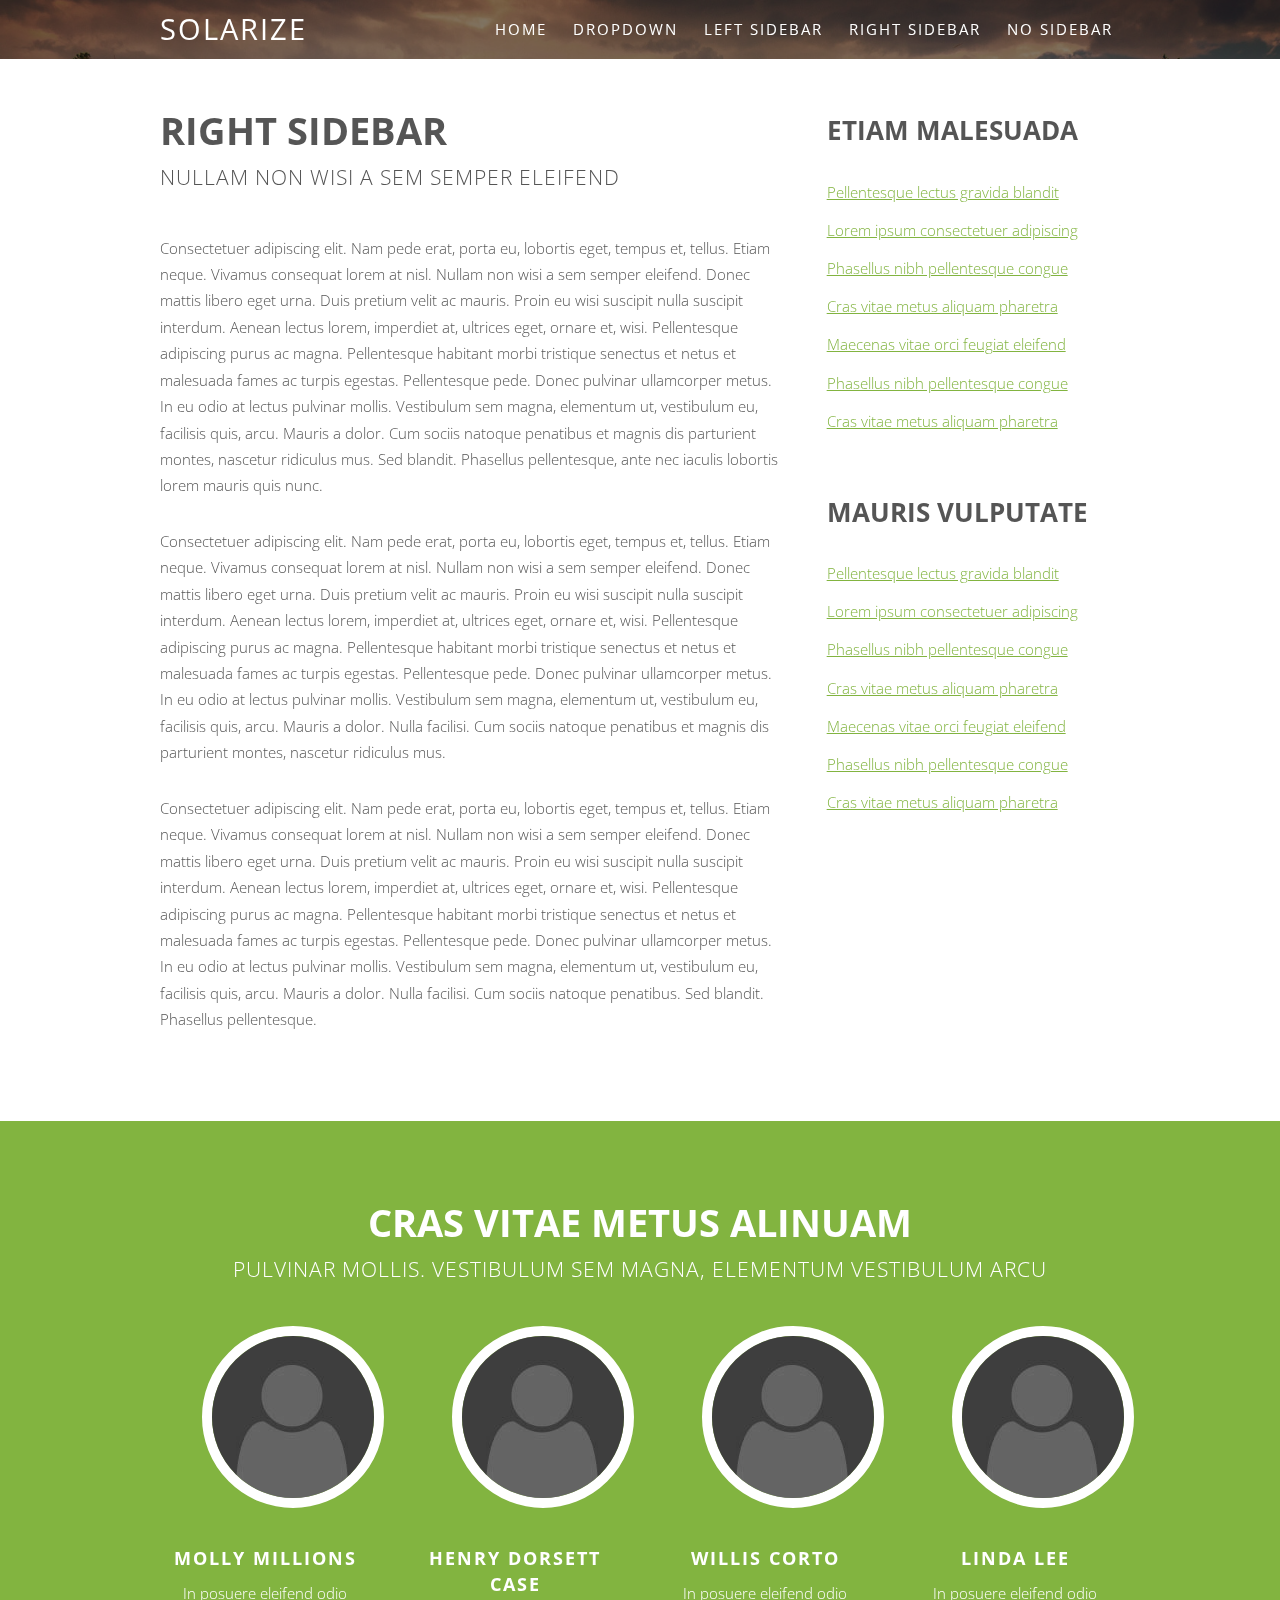
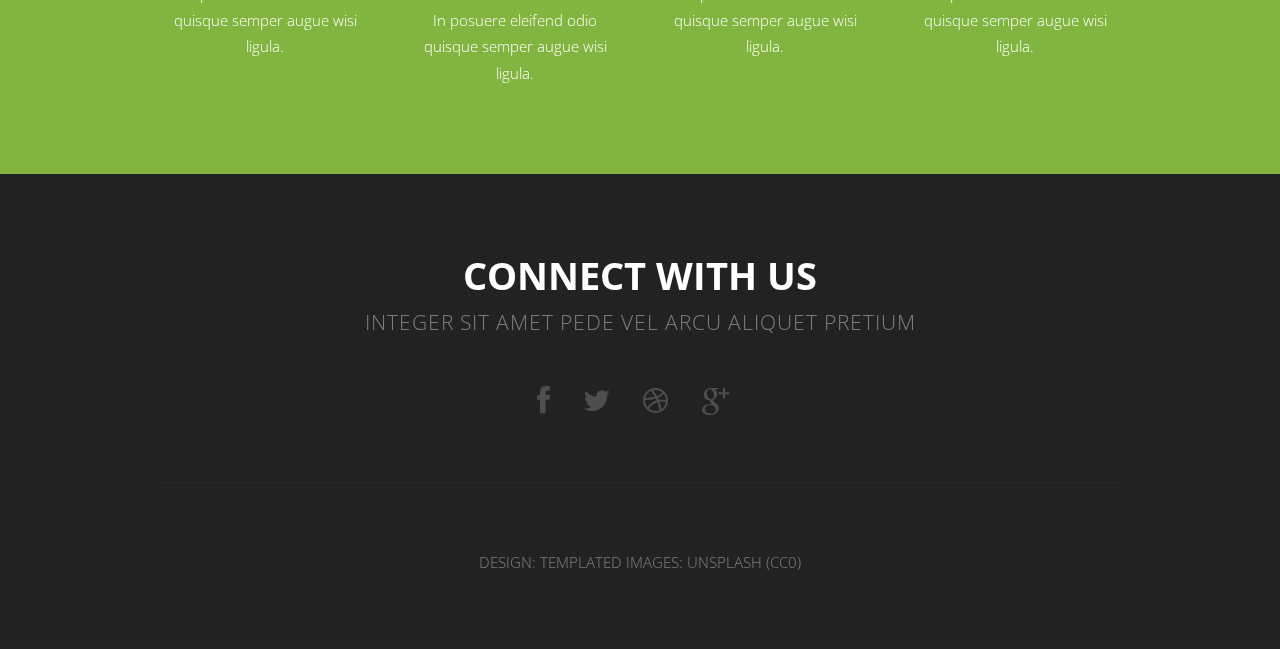
<file: right-sidebar.html>
<!DOCTYPE HTML>
<!--
	Solarize by TEMPLATED
	templated.co @templatedco
	Released for free under the Creative Commons Attribution 3.0 license (templated.co/license)
-->
<html>
	<head>
		<title>Right Sidebar - Solarize by TEMPLATED</title>
		<meta http-equiv="content-type" content="text/html; charset=utf-8" />
		<meta name="description" content="" />
		<meta name="keywords" content="" />
		<!--[if lte IE 8]><script src="css/ie/html5shiv.js"></script><![endif]-->
		<script src="js/jquery.min.js"></script>
		<script src="js/jquery.dropotron.min.js"></script>
		<script src="js/skel.min.js"></script>
		<script src="js/skel-layers.min.js"></script>
		<script src="js/init.js"></script>
		<noscript>
			<link rel="stylesheet" href="css/skel.css" />
			<link rel="stylesheet" href="css/style.css" />
		</noscript>
		<!--[if lte IE 8]><link rel="stylesheet" href="css/ie/v8.css" /><![endif]-->
	</head>
	<body>

		<!-- Header Wrapper -->
			<div class="wrapper style1">
			
			<!-- Header -->
				<div id="header">
					<div class="container">
							
						<!-- Logo -->
							<h1><a href="#" id="logo">Solarize</a></h1>
						
						<!-- Nav -->
							<nav id="nav">
								<ul>
									<li class="active"><a href="index.html">Home</a></li>
									<li>
										<a href="">Dropdown</a>
										<ul>
											<li><a href="#">Lorem ipsum dolor</a></li>
											<li><a href="#">Magna phasellus</a></li>
											<li><a href="#">Etiam dolore nisl</a></li>
											<li>
												<a href="">Phasellus consequat</a>
												<ul>
													<li><a href="#">Lorem ipsum dolor</a></li>
													<li><a href="#">Phasellus consequat</a></li>
													<li><a href="#">Magna phasellus</a></li>
													<li><a href="#">Etiam dolore nisl</a></li>
													<li><a href="#">Veroeros feugiat</a></li>
												</ul>
											</li>
											<li><a href="#">Veroeros feugiat</a></li>
										</ul>
									</li>
									<li><a href="left-sidebar.html">Left Sidebar</a></li>
									<li><a href="right-sidebar.html">Right Sidebar</a></li>
									<li><a href="no-sidebar.html">No Sidebar</a></li>
								</ul>
							</nav>
	
					</div>
				</div>
			</div>
		
		<!-- Main -->
			<div id="main" class="wrapper style4">
				<div class="container">
					<div class="row">
				
						<!-- Content -->
						<div id="content" class="8u skel-cell-important">
							<section>
								<header class="major">
									<h2>Right Sidebar</h2>
									<span class="byline">Nullam non wisi a sem semper eleifend</span>
								</header>
								<p>Consectetuer adipiscing elit. Nam pede erat, porta eu, lobortis eget, tempus et, tellus. Etiam neque. Vivamus consequat lorem at nisl. Nullam non wisi a sem semper eleifend. Donec mattis libero eget urna. Duis pretium velit ac mauris. Proin eu wisi suscipit nulla suscipit interdum. Aenean lectus lorem, imperdiet at, ultrices eget, ornare et, wisi. Pellentesque adipiscing purus ac magna. Pellentesque habitant morbi tristique senectus et netus et malesuada fames ac turpis egestas. Pellentesque pede. Donec pulvinar ullamcorper metus. In eu odio at lectus pulvinar mollis. Vestibulum sem magna, elementum ut, vestibulum eu, facilisis quis, arcu. Mauris a dolor. Cum sociis natoque penatibus et magnis dis parturient montes, nascetur ridiculus mus. Sed blandit. Phasellus pellentesque, ante nec iaculis lobortis lorem mauris quis nunc.</p>
								<p>Consectetuer adipiscing elit. Nam pede erat, porta eu, lobortis eget, tempus et, tellus. Etiam neque. Vivamus consequat lorem at nisl. Nullam non wisi a sem semper eleifend. Donec mattis libero eget urna. Duis pretium velit ac mauris. Proin eu wisi suscipit nulla suscipit interdum. Aenean lectus lorem, imperdiet at, ultrices eget, ornare et, wisi. Pellentesque adipiscing purus ac magna. Pellentesque habitant morbi tristique senectus et netus et malesuada fames ac turpis egestas. Pellentesque pede. Donec pulvinar ullamcorper metus. In eu odio at lectus pulvinar mollis. Vestibulum sem magna, elementum ut, vestibulum eu, facilisis quis, arcu. Mauris a dolor. Nulla facilisi. Cum sociis natoque penatibus et magnis dis parturient montes, nascetur ridiculus mus.</p>
								<p>Consectetuer adipiscing elit. Nam pede erat, porta eu, lobortis eget, tempus et, tellus. Etiam neque. Vivamus consequat lorem at nisl. Nullam non wisi a sem semper eleifend. Donec mattis libero eget urna. Duis pretium velit ac mauris. Proin eu wisi suscipit nulla suscipit interdum. Aenean lectus lorem, imperdiet at, ultrices eget, ornare et, wisi. Pellentesque adipiscing purus ac magna. Pellentesque habitant morbi tristique senectus et netus et malesuada fames ac turpis egestas. Pellentesque pede. Donec pulvinar ullamcorper metus. In eu odio at lectus pulvinar mollis. Vestibulum sem magna, elementum ut, vestibulum eu, facilisis quis, arcu. Mauris a dolor. Nulla facilisi. Cum sociis natoque penatibus. Sed blandit. Phasellus pellentesque.</p>
							</section>
						</div>						

						<!-- Sidebar -->
						<div id="sidebar" class="4u">
							<section>
								<header class="major">
									<h2>Etiam malesuada</h2>
								</header>									
								<ul class="default">
									<li><a href="#">Pellentesque lectus gravida blandit</a></li>
									<li><a href="#">Lorem ipsum consectetuer adipiscing</a></li>
									<li><a href="#">Phasellus nibh pellentesque congue</a></li>
									<li><a href="#">Cras vitae metus aliquam pharetra</a></li>
									<li><a href="#">Maecenas vitae orci feugiat eleifend</a></li>
									<li><a href="#">Phasellus nibh pellentesque congue</a></li>
									<li><a href="#">Cras vitae metus aliquam pharetra</a></li>
								</ul>
							</section>
							<section>
								<header class="major">
									<h2>Mauris vulputate</h2>
								</header>
								<ul class="default">
									<li><a href="#">Pellentesque lectus gravida blandit</a></li>
									<li><a href="#">Lorem ipsum consectetuer adipiscing</a></li>
									<li><a href="#">Phasellus nibh pellentesque congue</a></li>
									<li><a href="#">Cras vitae metus aliquam pharetra</a></li>
									<li><a href="#">Maecenas vitae orci feugiat eleifend</a></li>
									<li><a href="#">Phasellus nibh pellentesque congue</a></li>
									<li><a href="#">Cras vitae metus aliquam pharetra</a></li>
								</ul>
							</section>
						</div>

					</div>
				</div>
			</div>
		
		<!-- Team -->
			<div class="wrapper style5">
				<section id="team" class="container">
					<header class="major">
						<h2>Cras vitae metus aliNuam</h2>
						<span class="byline">pulvinar mollis. Vestibulum sem magna, elementum vestibulum arcu</span>
					</header>
					<div class="row">
						<div class="3u">
							<a href="#" class="image"><img src="images/placeholder.png" alt=""></a>
							<h3>Molly Millions</h3>
							<p>In posuere eleifend odio quisque semper augue wisi ligula.</p>
						</div>
						<div class="3u">
							<a href="#" class="image"><img src="images/placeholder.png" alt=""></a>
							<h3>Henry Dorsett Case</h3>
							<p>In posuere eleifend odio quisque semper augue wisi ligula.</p>
						</div>
						<div class="3u">
							<a href="#" class="image"><img src="images/placeholder.png" alt=""></a>
							<h3>Willis Corto</h3>
							<p>In posuere eleifend odio quisque semper augue wisi ligula.</p>
						</div>
						<div class="3u">
							<a href="#" class="image"><img src="images/placeholder.png" alt=""></a>
							<h3>Linda Lee</h3>
							<p>In posuere eleifend odio quisque semper augue wisi ligula.</p>
						</div>
					</div>
				</section>
			</div>

	<!-- Footer -->
		<div id="footer">
			<section class="container">
				<header class="major">
					<h2>Connect with us</h2>
					<span class="byline">Integer sit amet pede vel arcu aliquet pretium</span>
				</header>
				<ul class="icons">
					<li class="active"><a href="#" class="fa fa-facebook"><span>Facebook</span></a></li>
					<li><a href="#" class="fa fa-twitter"><span>Twitter</span></a></li>
					<li><a href="#" class="fa fa-dribbble"><span>Pinterest</span></a></li>
					<li><a href="#" class="fa fa-google-plus"><span>Google+</span></a></li>
				</ul>
				<hr />
			</section>
			
			<!-- Copyright -->
				<div id="copyright">
					Design: <a href="http://templated.co">TEMPLATED</a> Images: <a href="http://unsplash.com">Unsplash</a> (<a href="http://unsplash.com/cc0">CC0</a>)
				</div>			
		</div>

	</body>
</html>
</file>
<file: css/ie/v8.css>
/*
	Solarize by TEMPLATED
	templated.co @templatedco
	Released for free under the Creative Commons Attribution 3.0 license (templated.co/license)
*/

/* Header */

	#header {
		background: #4c4c4c;
	}

/* Wrapper */

	.wrapper.style5 .image img {
		position: relative;
		-ms-behavior: url("css/ie/PIE.htc");
	}

/* Dropotron */

	.dropotron {
		background: #4c4c4c;
	}

/* Copyright */

	#copyright .container {
		border-color: #303030;
	}
</file>
<file: css/skel.css>
/* Resets (http://meyerweb.com/eric/tools/css/reset/ | v2.0 | 20110126 | License: none (public domain)) */

	html,body,div,span,applet,object,iframe,h1,h2,h3,h4,h5,h6,p,blockquote,pre,a,abbr,acronym,address,big,cite,code,del,dfn,em,img,ins,kbd,q,s,samp,small,strike,strong,sub,sup,tt,var,b,u,i,center,dl,dt,dd,ol,ul,li,fieldset,form,label,legend,table,caption,tbody,tfoot,thead,tr,th,td,article,aside,canvas,details,embed,figure,figcaption,footer,header,hgroup,menu,nav,output,ruby,section,summary,time,mark,audio,video{margin:0;padding:0;border:0;font-size:100%;font:inherit;vertical-align:baseline;}article,aside,details,figcaption,figure,footer,header,hgroup,menu,nav,section{display:block;}body{line-height:1;}ol,ul{list-style:none;}blockquote,q{quotes:none;}blockquote:before,blockquote:after,q:before,q:after{content:'';content:none;}table{border-collapse:collapse;border-spacing:0;}body{-webkit-text-size-adjust:none}

/* Box Model */

	*, *:before, *:after {
		-moz-box-sizing: border-box;
		-webkit-box-sizing: border-box;
		box-sizing: border-box;
	}

/* Container */

	body {
		/* min-width: (containers) */
		min-width: 1200px;
	}

	.container {
		margin-left: auto;
		margin-right: auto;
		
		/* width: (containers) */
		width: 1200px;
	}

	/* Modifiers */
	
		.container.small {
			/* width: (containers) * 0.75; */
			width: 900px;
		}

		.container.big {
			width: 100%;

			/* max-width: (containers) * 1.25; */
			max-width: 1500px;

			/* min-width: (containers); */
			min-width: 1200px;
		}

/* Grid */

	.\31 2u { width: 100% }
	.\31 1u { width: 91.6666666667% }
	.\31 0u { width: 83.3333333333% }
	.\39 u { width: 75% }
	.\38 u { width: 66.6666666667% }
	.\37 u { width: 58.3333333333% }
	.\36 u { width: 50% }
	.\35 u { width: 41.6666666667% }
	.\34 u { width: 33.3333333333% }
	.\33 u { width: 25% }
	.\32 u { width: 16.6666666667% }
	.\31 u { width: 8.3333333333% }
	.\-11u { margin-left: 91.6666666667% }
	.\-10u { margin-left: 83.3333333333% }
	.\-9u { margin-left: 75% }
	.\-8u { margin-left: 66.6666666667% }
	.\-7u { margin-left: 58.3333333333% }
	.\-6u { margin-left: 50% }
	.\-5u { margin-left: 41.6666666667% }
	.\-4u { margin-left: 33.3333333333% }
	.\-3u { margin-left: 25% }
	.\-2u { margin-left: 16.6666666667% }
	.\-1u { margin-left: 8.3333333333% }

	/* Rows */

		.row > * {
			float: left;
		}

		.row:after {
			content: '';
			display: block;
			clear: both;
			height: 0;
		}

		.row:first-child > * {
			padding-top: 0 !important;
		}

		/* Normal */

			.row > * {
				/* padding-left: (gutters) */
				padding-left: 40px;
			}

			.row + .row > * {
				/* padding: (gutters) 0 0 (gutters) */
				padding: 40px 0 0 40px;
			}

			.row {
				/* margin-left: -(gutters) */
				margin-left: -40px;
			}

		/* Flush */

			.row.flush > * {
				padding-left: 0;
			}

			.row + .row.flush > * {
				padding: 0;
			}

			.row.flush {
				margin-left: 0;
			}

		/* Quarter */

			.row.quarter > * {
				/* padding-left: (gutters * 0.25) */
				padding-left: 10px;
			}

			.row + .row.quarter > * {
				/* padding: (gutters * 0.25) 0 0 (gutters * 0.25) */
				padding: 10px 0 0 10px;
			}

			.row.quarter {
				/* margin-left: -(gutters * 0.25) */
				margin-left: -10px;
			}

		/* Half */

			.row.half > * {
				/* padding-left: (gutters * 0.5) */
				padding-left: 20px;
			}

			.row + .row.half > * {
				/* padding: (gutters * 0.5) 0 0 (gutters * 0.5) */
				padding: 20px 0 0 20px;
			}

			.row.half {
				/* margin-left: -(gutters * 0.5) */
				margin-left: -20px;
			}

		/* One and (a) Half */

			.row.oneandhalf > * {
				/* padding-left: (gutters * 1.5) */
				padding-left: 60px;
			}

			.row + .row.oneandhalf > * {
				/* padding: (gutters * 1.5) 0 0 (gutters * 1.5) */
				padding: 60px 0 0 60px;
			}

			.row.oneandhalf {
				/* margin-left: -(gutters * 1.5) */
				margin-left: -60px;
			}

		/* Double */

			.row.double > * {
				/* padding-left: (gutters * 2) */
				padding-left: 80px;
			}

			.row + .row.double > * {
				/* padding: (gutters * 2) 0 0 (gutters * 2) */
				padding: 80px 0 0 80px;
			}

			.row.double {
				/* margin-left: -(gutters * 2) */
				margin-left: -80px;
			}
</file>
<file: css/style.css>
@import url("font-awesome.min.css");
@import url("http://fonts.googleapis.com/css?family=Open+Sans:300,400,600,700,800");

/*
	Solarize by TEMPLATED
	templated.co @templatedco
	Released for free under the Creative Commons Attribution 3.0 license (templated.co/license)
*/

/* Basic */

	body {
		background: #222222;
	}

		body.loading * {
			-moz-transition: none !important;
			-webkit-transition: none !important;
			-o-transition: none !important;
			-ms-transition: none !important;
			transition: none !important;
			-moz-animation: none !important;
			-webkit-animation: none !important;
			-o-animation: none !important;
			-ms-animation: none !important;
			animation: none !important;
		}

	body, input, select, textarea {
		color: #555555;
		font-family: 'Open Sans', sans-serif;
		font-size: 12pt;
		font-weight: 300;
		line-height: 1.65em;
	}

	a {
		color: #82b440;
		text-decoration: underline;
	}

	strong, b {
		font-weight: 700;
	}

	em, i {
		font-style: italic;
	}

	p, ul, ol, dl, table, blockquote {
		margin: 0 0 2em 0;
	}

	p {
		line-height: 1.8em;
	}

		p.medium {
			font-size: 1.4em;
		}

	h1, h2, h3, h4, h5, h6 {
		color: inherit;
		font-weight: 700;
	}

		h1 a, h2 a, h3 a, h4 a, h5 a, h6 a {
			color: inherit;
			text-decoration: none;
		}

	h2 {
		font-size: 1.5em;
	}

	h3 {
		font-size: 1.25em;
	}

	sub {
		font-size: 0.8em;
		position: relative;
		top: 0.5em;
	}

	sup {
		font-size: 0.8em;
		position: relative;
		top: -0.5em;
	}

	hr {
		border-top: solid 1px #82b440;
		border: 0;
		margin-bottom: 1.5em;
	}

	blockquote {
		border-left: solid 0.5em #82b440;
		font-style: italic;
		padding: 1em 0 1em 2em;
	}

	section.special, article.special {
		text-align: center;
	}

	header.major {
		padding-bottom: 3em;
		text-align: center;
		text-transform: uppercase;
	}

		header.major h2 {
			font-size: 2.6em;
			font-weight: 700;
		}

		header.major .byline {
			display: block;
			padding-top: 1em;
			letter-spacing: 1px;
			font-size: 1.4em;
		}

	footer > :last-child {
		margin-bottom: 0;
	}

	footer.major {
		padding-top: 3em;
	}

/* Form */

	input[type="text"],
	input[type="password"],
	input[type="email"],
	textarea {
		-moz-appearance: none;
		-webkit-appearance: none;
		-o-appearance: none;
		-ms-appearance: none;
		appearance: none;
		background: none;
		border: solid 1px #82b440;
		color: inherit;
		display: block;
		outline: 0;
		padding: 0.75em;
		text-decoration: none;
		width: 100%;
	}

		input[type="text"]:focus,
		input[type="password"]:focus,
		input[type="email"]:focus,
		textarea:focus {
			border-color: #82b440;
		}

	input[type="text"],
	input[type="password"],
	input[type="email"] {
		line-height: 1em;
	}

	::-webkit-input-placeholder {
		color: inherit;
		opacity: 0.5;
		position: relative;
		top: 3px;
	}

	:-moz-placeholder {
		color: inherit;
		opacity: 0.5;
	}

	::-moz-placeholder {
		color: inherit;
		opacity: 0.5;
	}

	:-ms-input-placeholder {
		color: inherit;
		opacity: 0.5;
	}

	.formerize-placeholder {
		color: rgba(85, 85, 85, 0.5) !important;
	}

/* Image */

	.image {
		border: 0;
		position: relative;
	}

		.image.fit {
			display: block;
		}

			.image.fit img {
				display: block;
				width: 100%;
			}

		.image.feature {
			display: block;
			margin: 0 0 2em 0;
		}

			.image.feature img {
				display: block;
				width: 100%;
			}

/* Icon */

	.icon {
		position: relative;
	}

		.icon:before {
			content: "";
			-moz-osx-font-smoothing: grayscale;
			-webkit-font-smoothing: antialiased;
			font-family: FontAwesome;
			font-style: normal;
			font-weight: normal;
			text-transform: none !important;
		}

		.icon > .label {
			display: none;
		}

/* Lists */

	ol.default {
		list-style: decimal;
		padding-left: 1.25em;
	}

		ol.default li {
			padding-left: 0.25em;
		}

	ul.default {
		margin: 0;
		padding: 0;
		list-style: none;
	}

		ul.default li {
			padding: 0.40em 0em;
		}

	ul.icons {
		cursor: default;
		padding-bottom: 2em;
	}

		ul.icons li {
			display: inline-block;
			line-height: 1em;
			padding: 0.5em 1em;
		}

			ul.icons li:first-child {
				padding-left: 0;
			}

			ul.icons li span {
				display: none;
			}

			ul.icons li a {
				text-decoration: none;
				font-size: 2em;
				color: inherit;
				opacity: 0.2;
				-moz-transition: all 0.35s ease-in-out;
				-webkit-transition: all 0.35s ease-in-out;
				-o-transition: all 0.35s ease-in-out;
				-ms-transition: all 0.35s ease-in-out;
				transition: all 0.35s ease-in-out;
			}

			ul.icons li a:hover {
				color: inherit;
				opacity: 1;
			}

	ul.actions {
		cursor: default;
	}

		ul.actions:last-child {
			margin-bottom: 0;
		}

		ul.actions li {
			display: inline-block;
			padding: 0 0 0 1.5em;
		}

			ul.actions li:first-child {
				padding: 0;
			}

		ul.actions.vertical li {
			display: block;
			padding: 1.5em 0 0 0;
		}

			ul.actions.vertical li:first-child {
				padding: 0;
			}

	ul.special-icons {
		margin: 0em;
		padding: 0em;
	}

		ul.special-icons > li {
			position: relative;
			padding: 0.50em 0em 0.50em 0em;
		}

		ul.special-icons > li:before {
			position: absolute;
			left: 0;
			top: 2em;
			display: block;
			background: none;
			font-size: 2em;
			border-radius: 5px;
		}

		ul.special-icons > li:first-child {
			border-top: none;
		}

		ul.special-icons h3 {
			margin-bottom: 0.80em;
			line-height: 2em;
			text-transform: uppercase;
			font-weight: 700;
			font-size: 1.2em;
		}

		ul.special-icons span {
			line-height: 190%;
		}

		ul.special-icons .fa {
			float: left;
			display: inline-block;
			padding-right: 1em;
			font-size: 1.4em;
			color: #82b440;
		}

		ul.special-icons p {
			padding-left: 2.7em;
		}

/* Tables */

	table {
		width: 100%;
	}

		table.default {
			width: 100%;
		}

			table.default tbody tr {
				border-bottom: solid 1px #82b440;
			}

			table.default td {
				padding: 0.5em 1em 0.5em 1em;
			}

			table.default th {
				font-weight: 700;
				padding: 0.5em 1em 0.5em 1em;
				text-align: left;
			}

			table.default thead {
				background: #555555;
				color: #fff;
			}

/* Button */

	input[type="submit"],
	input[type="reset"],
	input[type="button"],
	.button {
		-moz-appearance: none;
		-webkit-appearance: none;
		-o-appearance: none;
		-ms-appearance: none;
		appearance: none;
		background: none;
		border-radius: none;
		border: 2px solid;
		border-color: #82b440;
		color: #82b440;
		cursor: pointer;
		display: inline-block;
		padding: 0.90em 1.2em;
		letter-spacing: 1px;
		text-align: center;
		text-decoration: none;
		text-transform: uppercase;
		font-size: 1.4em;
		-moz-transition: all 0.35s ease-in-out;
		-webkit-transition: all 0.35s ease-in-out;
		-o-transition: all 0.35s ease-in-out;
		-ms-transition: all 0.35s ease-in-out;
		transition: all 0.35s ease-in-out;
	}

		input[type="submit"]:hover,
		input[type="reset"]:hover,
		input[type="button"]:hover,
		.button:hover {
			background: #82b440;
			color: white;
		}

		input[type="submit"].alt,
		input[type="reset"].alt,
		input[type="button"].alt,
		.button.alt {
			border-color: inherit;
			color: inherit;
		}

			input[type="submit"].alt:hover,
			input[type="reset"].alt:hover,
			input[type="button"].alt:hover,
			.button.alt:hover {
				background: white;
				color: #82b440;
			}

		input[type="submit"].fit,
		input[type="reset"].fit,
		input[type="button"].fit,
		.button.fit {
			width: 100%;
		}

		input[type="submit"].small,
		input[type="reset"].small,
		input[type="button"].small,
		.button.small {
			font-size: 0.8em;
		}

/* Wrapper */

	.wrapper {
		padding: 6em 0em 4em 0em;
	}

		.wrapper.style1 {
			padding: 0em;
			background: #222222 url(../images/one-scene-banner.jpeg) no-repeat;
			background-size: cover;
		}
		.wrapper.style1.small {
			background-position: bottom;
		}

		.wrapper.style2 {
			background: #f2f2f2;
		}

			.wrapper.style2 .major {
				text-align: left !important;
			}

				.wrapper.style2 .major h2 {
					display: block;
					margin-bottom: 0.70em;
					letter-spacing: 1px;
					line-height: 1.4em;
					text-transform: uppercase;
					font-size: 1.8em;
					font-weight: 400;
				}

				.wrapper.style2 .major .byline {
					letter-spacing: normal;
					line-height: 1.6em;
					text-transform: capitalize;
					font-size: 1.4em;
				}

			.wrapper.style2 h3 {
				display: block;
				margin-bottom: 1em;
				letter-spacing: 1px;
				line-height: 1.4em;
				text-transform: uppercase;
				font-size: 1.6em;
				font-weight: 400;
			}

		.wrapper.style3 {
			padding-bottom: 6em;
			background: #82b440;
			text-align: center;
			color: white;
		}

			.wrapper.style3 .container {
				padding-left: 6em;
				padding-right: 6em;
			}

			.wrapper.style3 p {
				font-size: 1.6em;
			}

		.wrapper.style4 {
			background: white;
		}

		.wrapper.style5 {
			background: #82b440;
			text-align: center;
			color: white;
		}

			.wrapper.style5 .image {
				display: block;
				width: 60%;
				margin: 0em auto 2em auto;
			}

				.wrapper.style5 .image img {
					border-radius: 50%;
					border: 10px solid;
					border-color: white;
				}

/* Header */

	#header {
		color: white;
		height: 4em;
		background: rgba(0, 0, 0, 0.5);
	}

		#header .container {
			position: relative;
		}

	.homepage #logo {
		display: none;
	}

	.homepage #nav {
		position: static;
		right: none;
		text-align: center;
	}

	#logo {
		line-height: 2em;
		letter-spacing: 2px;
		text-transform: uppercase;
		font-size: 2em;
		font-weight: 400;
	}

		#logo h1 {
			display: inline-block;
			margin: 0;
			padding: 0;
		}

		#logo a {
			color: inherit;
		}

	#nav {
		position: absolute;
		top: 0;
		right: 0;
	}

		#nav > ul {
			margin: 0;
		}

			#nav > ul > li {
				border-radius: 4px;
				display: inline-block;
				margin-left: 0.5em;
				padding: 0 0.5em;
			}

				#nav > ul > li a {
					color: inherit;
					line-height: 4em;
					letter-spacing: 2px;
					text-decoration: none;
					text-transform: uppercase;
					font-weight: 400;
					font-size: 1em;
				}

				#nav > ul > li:first-child {
					margin-left: 0;
				}

				#nav > ul > li.active a {
					color: white;
				}

				#nav > ul > li > ul {
					display: none;
				}

/* Dropotron */

	.dropotron {
		top: 2em;
		background: rgba(32, 32, 32, 0.75);
		border-radius: 4px;
		color: inherit;
		min-width: 12em;
		padding: 1em 0;
		color: white;
	}

		.dropotron > li {
			line-height: 2em;
			padding: 0 1em;
		}

			.dropotron > li > a {
				color: inherit;
				letter-spacing: 2px;
				text-decoration: none;
				text-transform: uppercase;
			}

			.dropotron > li.active > a, .dropotron > li:hover > a {
				color: inherit;
			}

		.dropotron.level-0 {
			border-radius: 0 0 4px 4px;
			font-size: 1em;
			margin-left: -0.5em;
		}

/* Banner */

	#banner {
		padding: 6em 0em 3em 0em;
		text-align: center;
		text-transform: uppercase;
		color: white;
	}

		#banner .container {
			padding: 0em 8em;
		}

		#banner h2 {
			display: inline-block;
			padding: 0.50em 0.30em;
			background: #82b440;
			font-size: 3em;
			font-weight: 400;
		}

		#banner span, #banner p {
			display: block;
			letter-spacing: 1px;
			text-transform: uppercase;
			font-size: 1.6em;
			font-weight: 300;
		}

		#banner span {
			padding: 1em 0em;
		}

/* Main */

	#main {
		padding: 4em 0;
	}

		#main #content .major, #main #sidebar .major {
			text-align: left;
		}

		#main #sidebar section {
			margin-top: 4em;
		}

			#main #sidebar section:first-child {
				margin-top: 0;
			}

		#main #sidebar .major {
			padding-bottom: 2em;
		}

			#main #sidebar .major h2 {
				font-size: 1.8em;
			}

/* Footer */

	#footer {
		padding: 6em 0 2em 0;
		text-align: center;
		color: white;
	}

		#footer hr {
			border-bottom: 1px solid;
			border-color: inherit;
			opacity: .05;
		}

		#footer .major h2 {
			color: inherit;
		}

		#footer .major .byline {
			color: inherit;
			opacity: .4;
		}

		#footer .copyright {
			margin-top: 3em;
			text-align: center;
		}

/* Copyright */

	#copyright {
		position: relative;
		text-transform: uppercase;
		text-align: center;
		padding: 3em 0em 3em 0em;
		color: inherit;
		opacity: .40;
	}

		#copyright a {
			text-decoration: none;
			color: inherit;
		}

/* Extra */

	#extra1 h2 {
		display: block;
		margin-bottom: 1em;
		letter-spacing: 1px;
		line-height: 1.4em;
		text-transform: uppercase;
		font-size: 1.8em;
		font-weight: 400;
	}

	#extra1 h3 {
		display: block;
		margin-bottom: 1em;
		letter-spacing: 1px;
		line-height: 1.4em;
		text-transform: uppercase;
		font-size: 1.6em;
		font-weight: 400;
	}

/* Team */

	#team h3 {
		margin-bottom: 0.50em;
		letter-spacing: 2px;
		text-transform: uppercase;
		font-weight: 700;
	}
</file>
